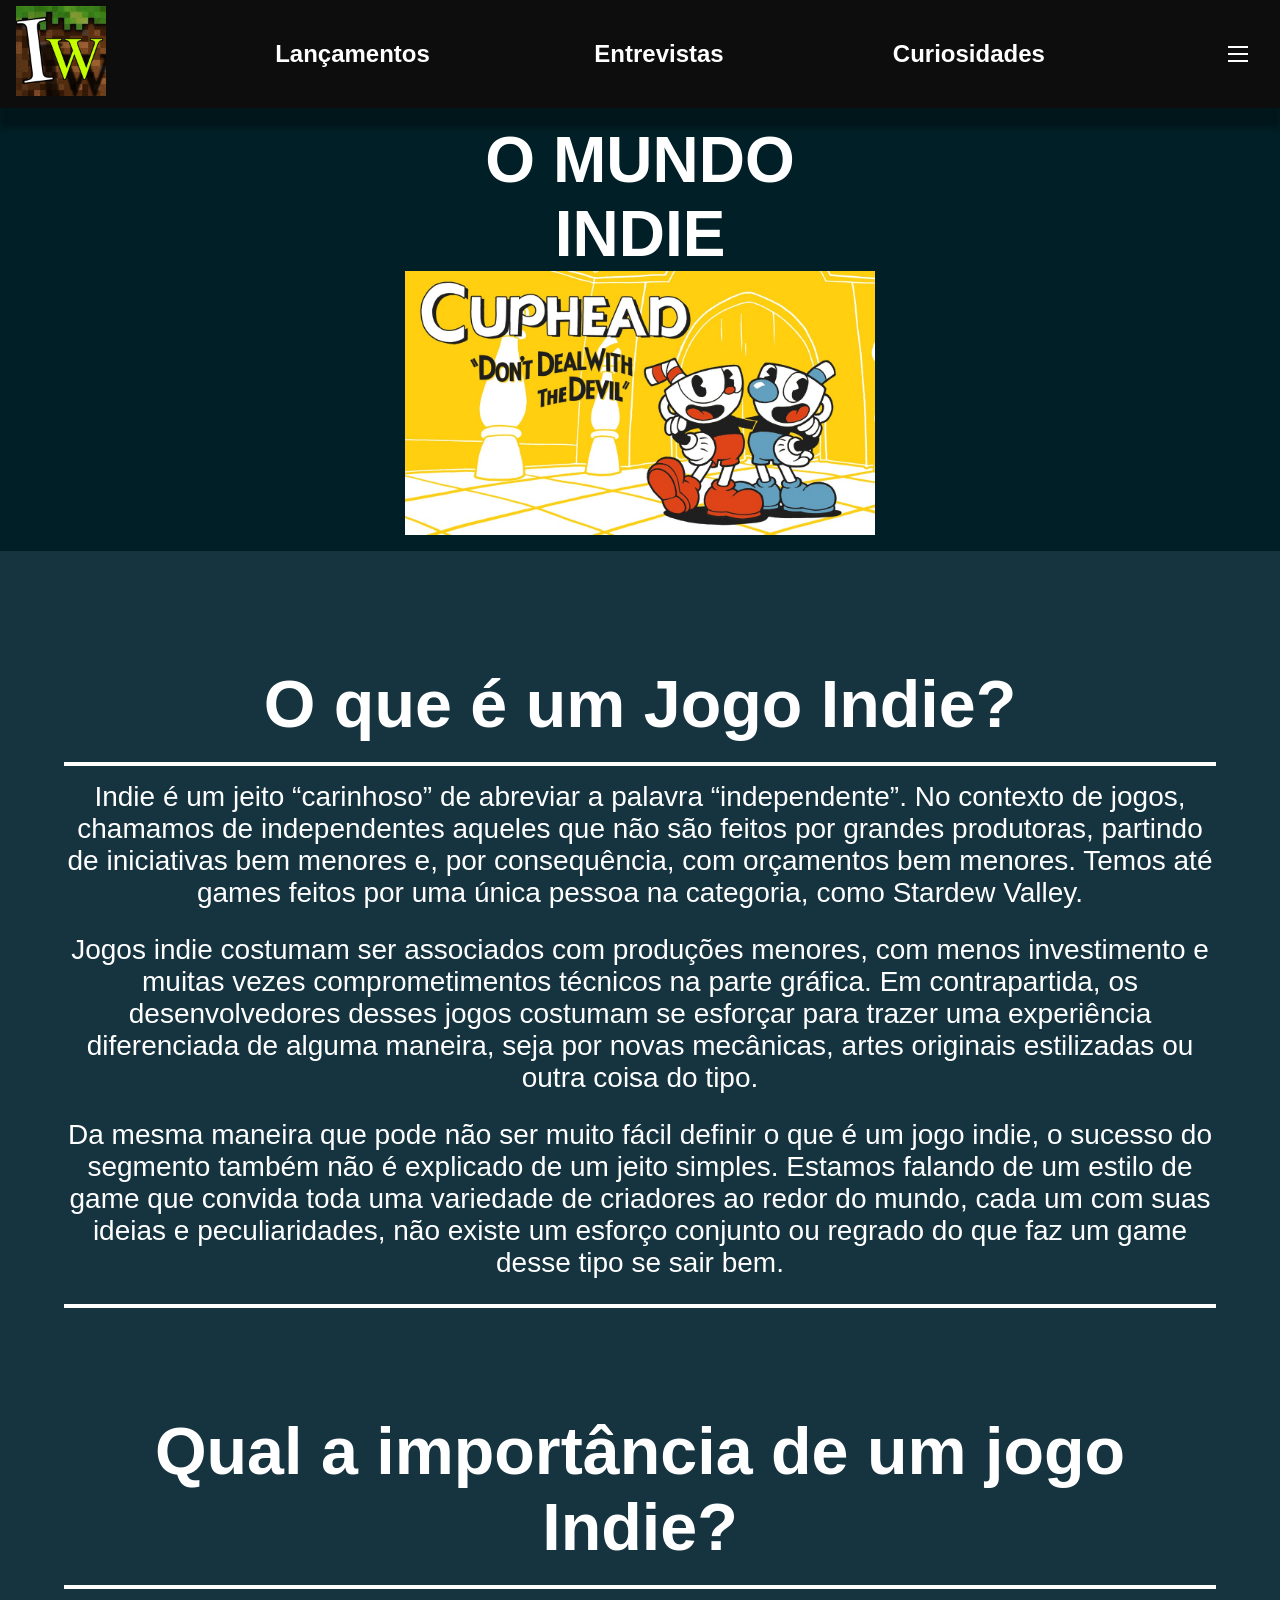
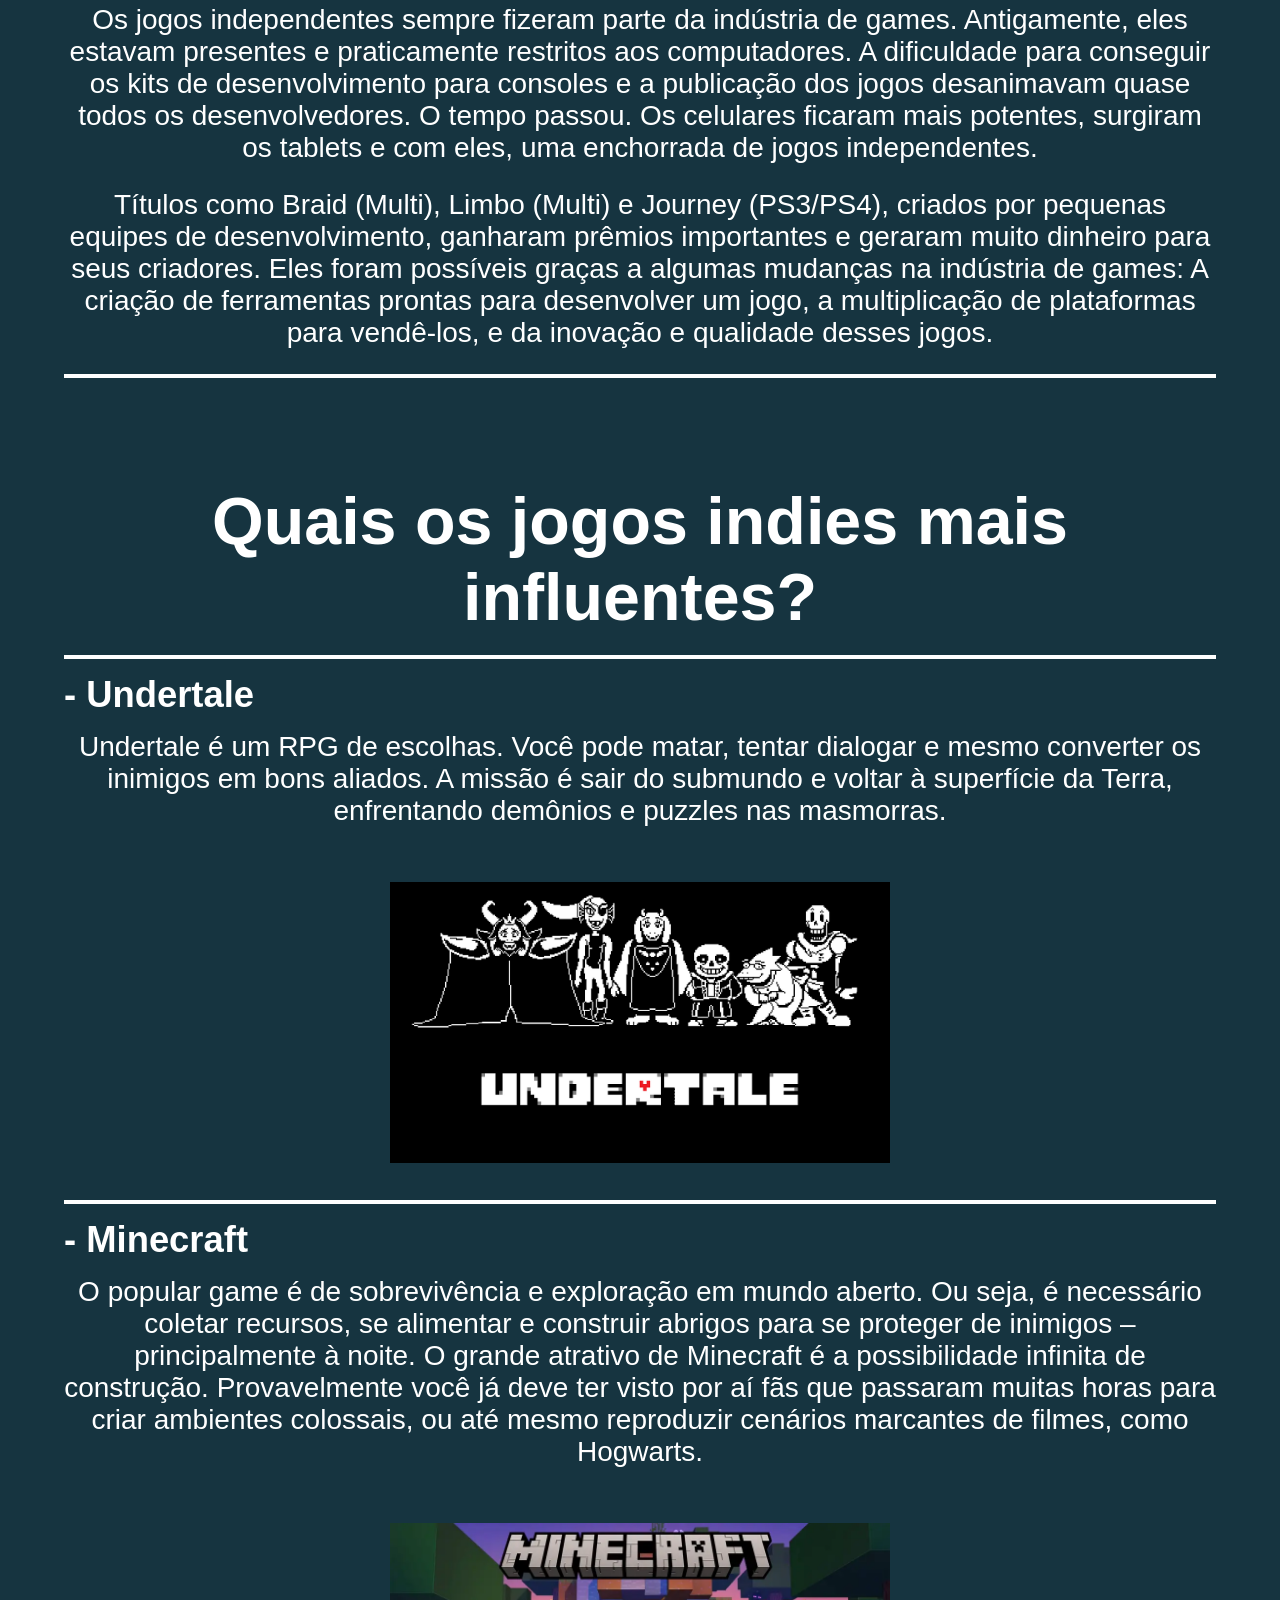
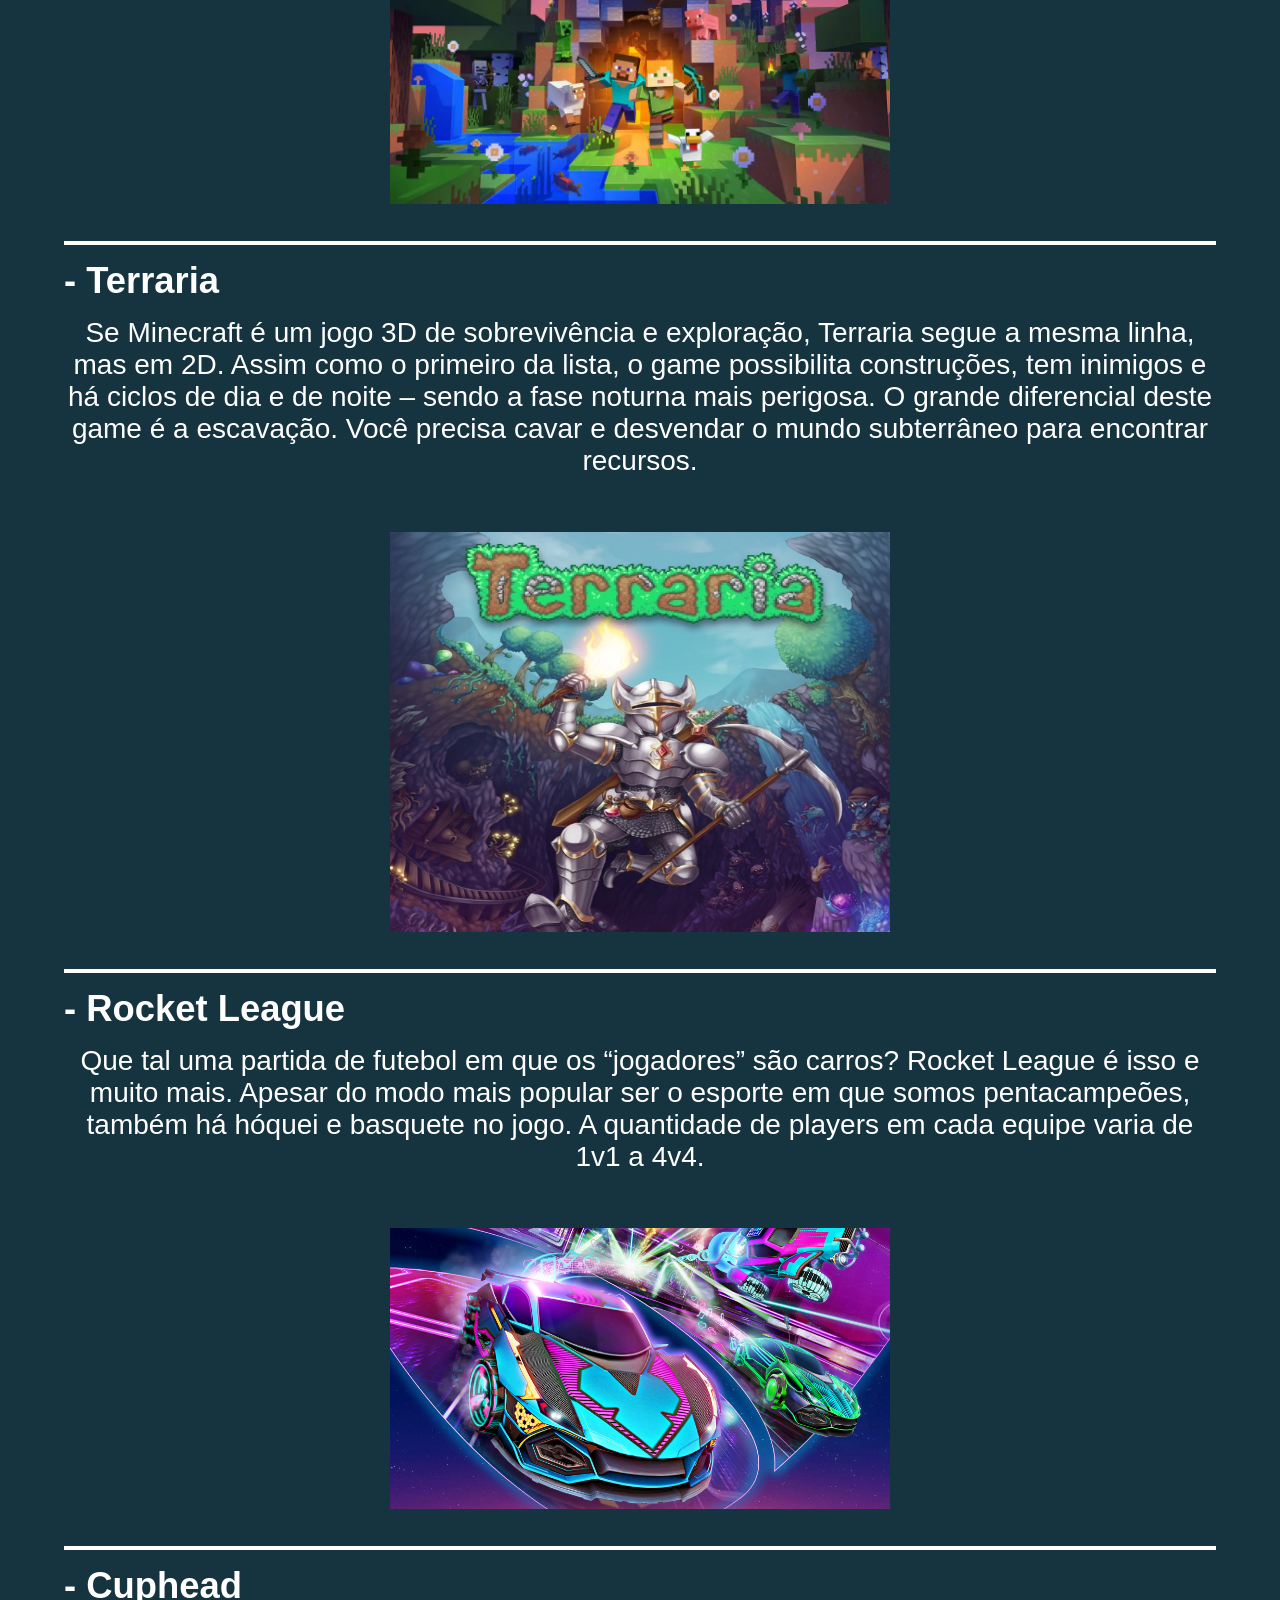
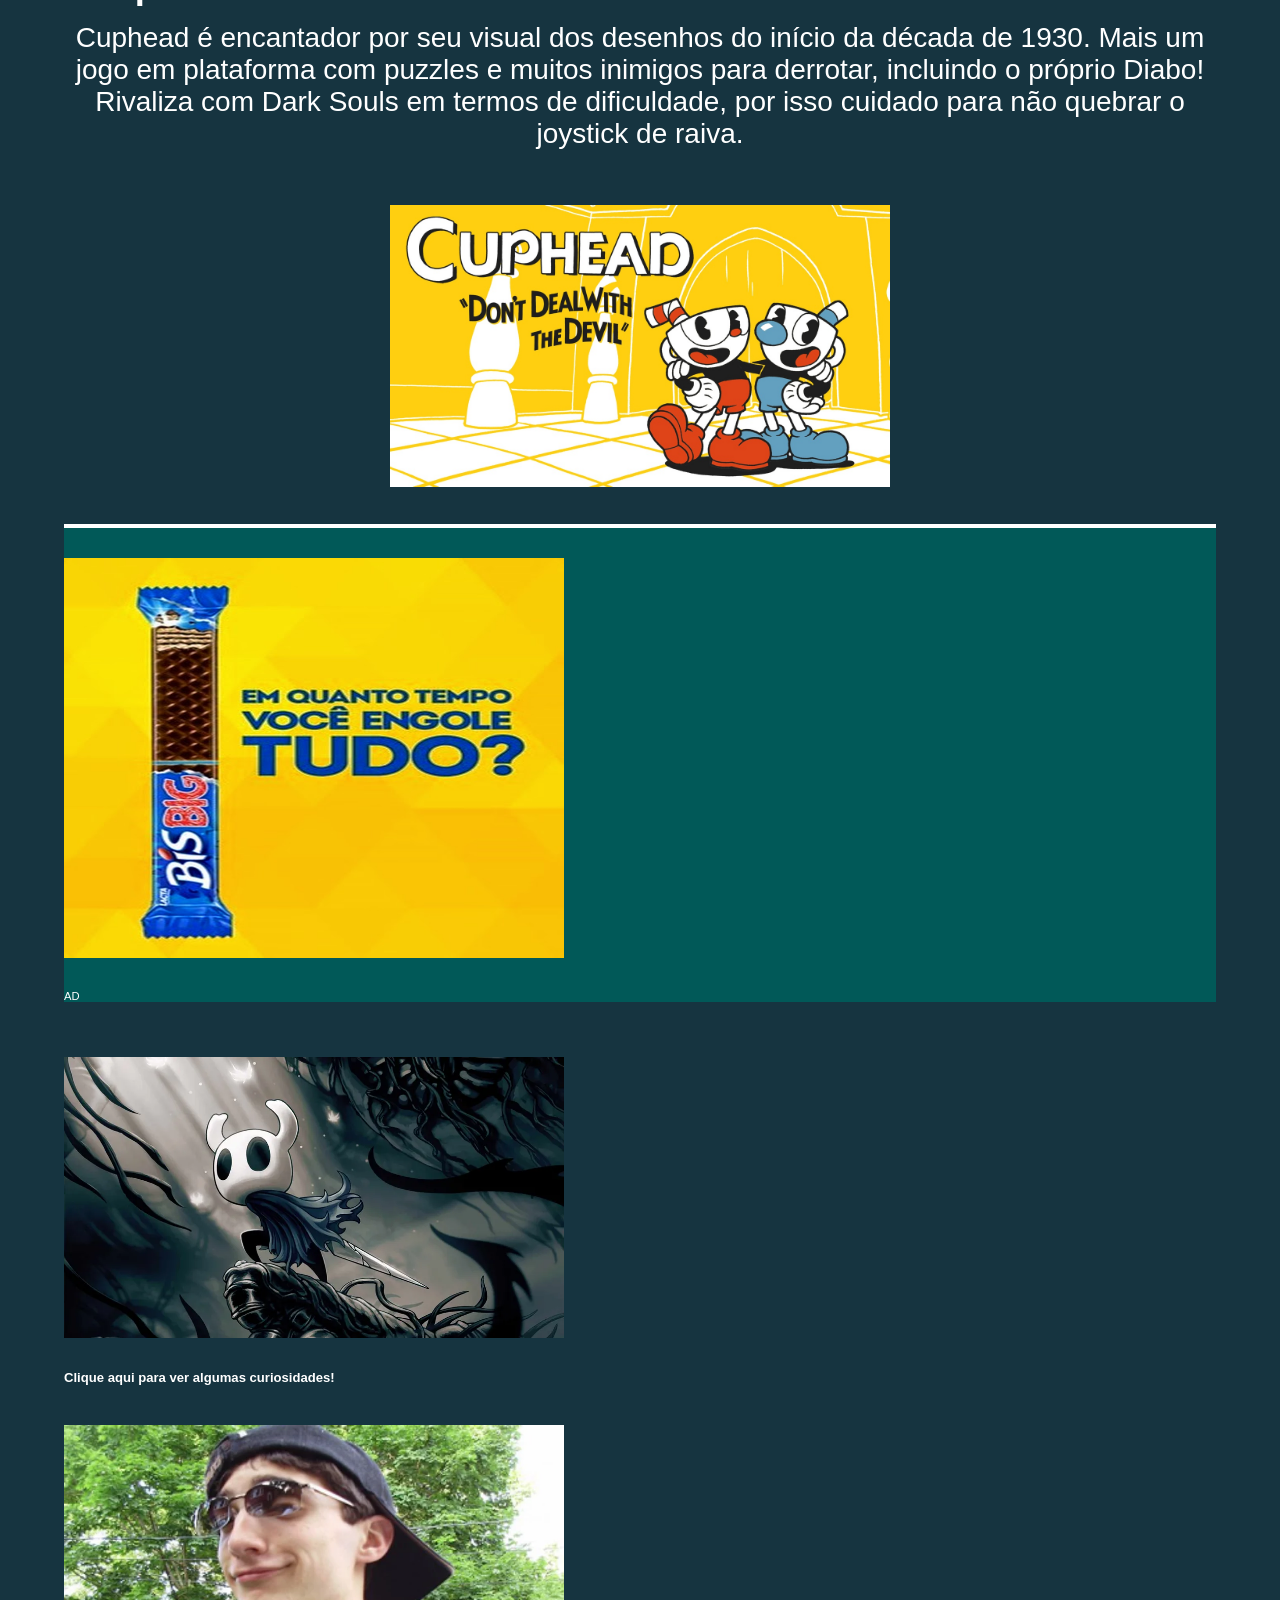
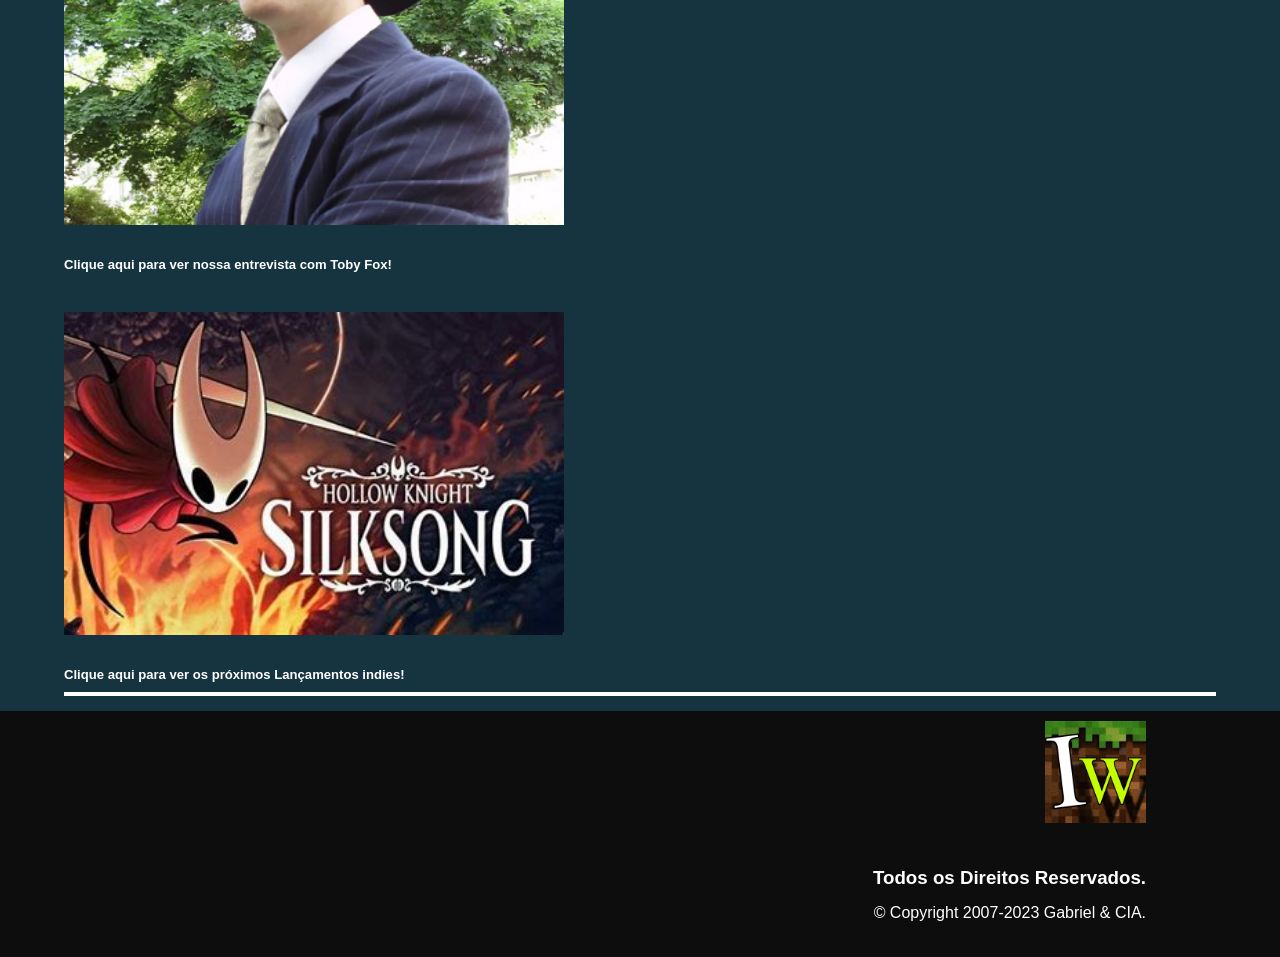
<file: index.html>
<!DOCTYPE html>
<html lang="pt-br">

<head>
    <meta charset="UTF-8">
    <meta http-equiv="X-UA-Compatible" content="IE=edge">
    <meta name="viewport" content="width=device-width, initial-scale=1.0">
    <title>Indie World</title>
    <link rel="shortcut icon" href="img/favicon.ico" type="image/x-icon">
    <link rel="stylesheet" href="style-main.css">
    <link rel="stylesheet" href="carrosel.css">
</head>

<body>
    <header id="header">
        <a id="logo" href="index.html"><img class="logotipo" src="img/logo.jpeg" alt="logo"></a>
        <a id="logo" href="lancamentos.html">Lançamentos</a>
        <a id="logo" href="entrevistas.html">Entrevistas</a>
        <a id="logo" href="curiosidades.html">Curiosidades</a>
        <nav id="nav">
            <button id="btn-mobile">
                <span id="hamburger"></span>
            </button>
            <ul id="menu">
                <li><a href="#introducao">O que é um Jogo Indie?</a>
                </li>
                <li><a href="#section">Qual a importância de um jogo Indie?</a></li>
                <li><a href="#section2">Quais os jogos indies mais influentes?</a></li>

            </ul>
        </nav>
    </header>
    <div class="container">
        <div id="title">
            <h1 id=>O MUNDO INDIE</h1>
        </div>
        <div class="img-puxador">
            <div class="img">
                <img src="img/cuphead-banner.jpeg" alt="Cabeça de Xícara" class="item">
                <img src="img/hollow-knight.webp" alt="Cavaleiro Vazio" class="item">
                <img src="img/minecraft-HERO.webp" alt="Minere&Construa" class="item">
                <img src="img/undertale-banner1.png" alt="Conto do Subsolo" class="item">
            </div>

        </div>
    </div>

    <main>
        <section id="introducao">
            <div id="jogos">
                <h1 class="pergunta">O que é um Jogo Indie?</h1>
                <p>Indie é um jeito “carinhoso” de abreviar a palavra “independente”. No contexto de jogos, chamamos de
                    independentes aqueles que não são feitos por grandes produtoras, partindo de iniciativas bem menores
                    e, por consequência, com orçamentos bem menores. Temos até games feitos por uma única pessoa na
                    categoria, como Stardew Valley.</p>
                <p>
                    Jogos indie costumam ser associados com produções menores, com menos investimento e muitas vezes
                    comprometimentos técnicos na parte gráfica. Em contrapartida, os desenvolvedores desses jogos
                    costumam se esforçar para trazer uma experiência diferenciada de alguma maneira, seja por novas
                    mecânicas, artes originais estilizadas ou outra coisa do tipo.
                </p>
                <p>
                    Da mesma maneira que pode não ser muito fácil definir o que é um jogo indie, o sucesso do segmento
                    também não é explicado de um jeito simples. Estamos falando de um estilo de game que convida toda
                    uma variedade de criadores ao redor do mundo, cada um com suas ideias e peculiaridades, não existe
                    um esforço conjunto ou regrado do que faz um game desse tipo se sair bem.
                </p>
            </div>
        </section>
        <section id="section">
            <div id="jogos">
                <h1 class="pergunta">Qual a importância de um jogo Indie?</h1>
                <p>
                    Os jogos independentes sempre fizeram parte da indústria de games. Antigamente, eles estavam
                    presentes e praticamente restritos aos computadores. A dificuldade para conseguir os kits de
                    desenvolvimento para consoles e a publicação dos jogos desanimavam quase todos os desenvolvedores. O
                    tempo passou. Os celulares ficaram mais potentes, surgiram os tablets e com eles, uma enchorrada de
                    jogos independentes.
                </p>
                <p>
                    Títulos como Braid (Multi), Limbo (Multi) e Journey (PS3/PS4), criados por pequenas equipes de
                    desenvolvimento, ganharam prêmios importantes e geraram muito dinheiro para seus criadores. Eles
                    foram possíveis graças a algumas mudanças na indústria de games: A criação de ferramentas prontas
                    para desenvolver um jogo, a multiplicação de plataformas para vendê-los, e da inovação e qualidade
                    desses jogos.
                </p>

            </div>
        </section>
        <section id="section2">
            <div id="jogos">
                <h1 class="pergunta">Quais os jogos indies mais influentes?</h1>
                <div id="paragrafo">
                    <h2 class="aga2"> - Undertale</h2>
                    <p>Undertale é um RPG de escolhas. Você pode matar, tentar dialogar e mesmo converter os inimigos em
                        bons aliados. A missão é sair do submundo e voltar à superfície da Terra, enfrentando demônios e
                        puzzles nas masmorras.</p>
                    <img class="images" src="img/undertale-banner1.png" alt="undertale">
                </div>
                <div id="paragrafo">
                    <h2 class="aga2"> - Minecraft</h2>
                    <p>O popular game é de sobrevivência e exploração em mundo aberto. Ou seja, é necessário coletar
                        recursos, se alimentar e construir abrigos para se proteger de inimigos – principalmente à
                        noite. O
                        grande atrativo de Minecraft é a possibilidade infinita de construção. Provavelmente você já
                        deve
                        ter visto por aí fãs que passaram muitas horas para criar ambientes colossais, ou até mesmo
                        reproduzir cenários marcantes de filmes, como Hogwarts.</p>
                    <img class="images" src="img/minecraft-HERO.webp" alt="mine">
                </div>
                <div id="paragrafo">
                    <h2 class="aga2"> - Terraria</h2>
                    <p>
                        Se Minecraft é um jogo 3D de sobrevivência e exploração, Terraria segue a mesma linha, mas em
                        2D.
                        Assim como o primeiro da lista, o game possibilita construções, tem inimigos e há ciclos de dia
                        e de
                        noite – sendo a fase noturna mais perigosa. O grande diferencial deste game é a escavação. Você
                        precisa cavar e desvendar o mundo subterrâneo para encontrar recursos.
                    </p>
                    <img class="images" src="img/terraria.jpg" alt="Terraria">
                </div>
                <div id="paragrafo">
                    <h2 class="aga2"> - Rocket League</h2>
                    <p>
                        Que tal uma partida de futebol em que os “jogadores” são carros? Rocket League é isso e muito
                        mais.
                        Apesar do modo mais popular ser o esporte em que somos pentacampeões, também há hóquei e
                        basquete no
                        jogo. A quantidade de players em cada equipe varia de 1v1 a 4v4.
                    </p>
                    <img class="images" src="img/rlimage.jpg" alt="Liga dos Foguetes">
                </div>
                <div id="paragrafo">
                    <h2 class="aga2"> - Cuphead</h2>
                    <p>
                        Cuphead é encantador por seu visual dos desenhos do início da década de 1930. Mais um jogo em
                        plataforma com puzzles e muitos inimigos para derrotar, incluindo o próprio Diabo! Rivaliza com
                        Dark
                        Souls em termos de dificuldade, por isso cuidado para não quebrar o joystick de raiva.
                    </p>
                    <img class="images" src="img/cuphead-banner.jpeg" alt="cuphead">
                </div>
            </div>
            </div>
            <div id="anuncio">
                <a href="https://www.lacta.com.br/lacta/bis">
                    <img class="images" src="img/bisad.png" alt="Anuncio">
                    <p class="ads">AD</p>
                </a>
            </div>
            <div id="jogos2">
                <a href="curiosidades.html"> <img class="images" src="img/hollow-knight.webp" alt="cu">

                </a>
                <h3 class="ads">Clique aqui para ver algumas curiosidades!</h3>
                <a href="entrevistas.html"> <img class="images" src="img/tobyfox.webp" alt="toby">

                </a>
                <h3 class="ads">Clique aqui para ver nossa entrevista com Toby Fox!

                </h3>
                <a href="lancamentos.html">

                    <img class="images" src="img/hksilksong.jpg" alt="silsong">
                </a>
                <h3 class="ads">Clique aqui para ver os próximos Lançamentos indies!</h3>
        </section>
    </main>
    <footer>


        <div id="final">

            <strong>
                <a href="index.html"><img class="logotipo2" src="img/logo.jpeg" alt="footer logo"></a>
            </strong>

            <h3>
                Todos os Direitos Reservados.
            </h3>
            <p>
                © Copyright 2007-2023 Gabriel & CIA.
            </p>
        </div>
    </footer>
    <script src="menu.js"></script>

</body>

</html>
</file>
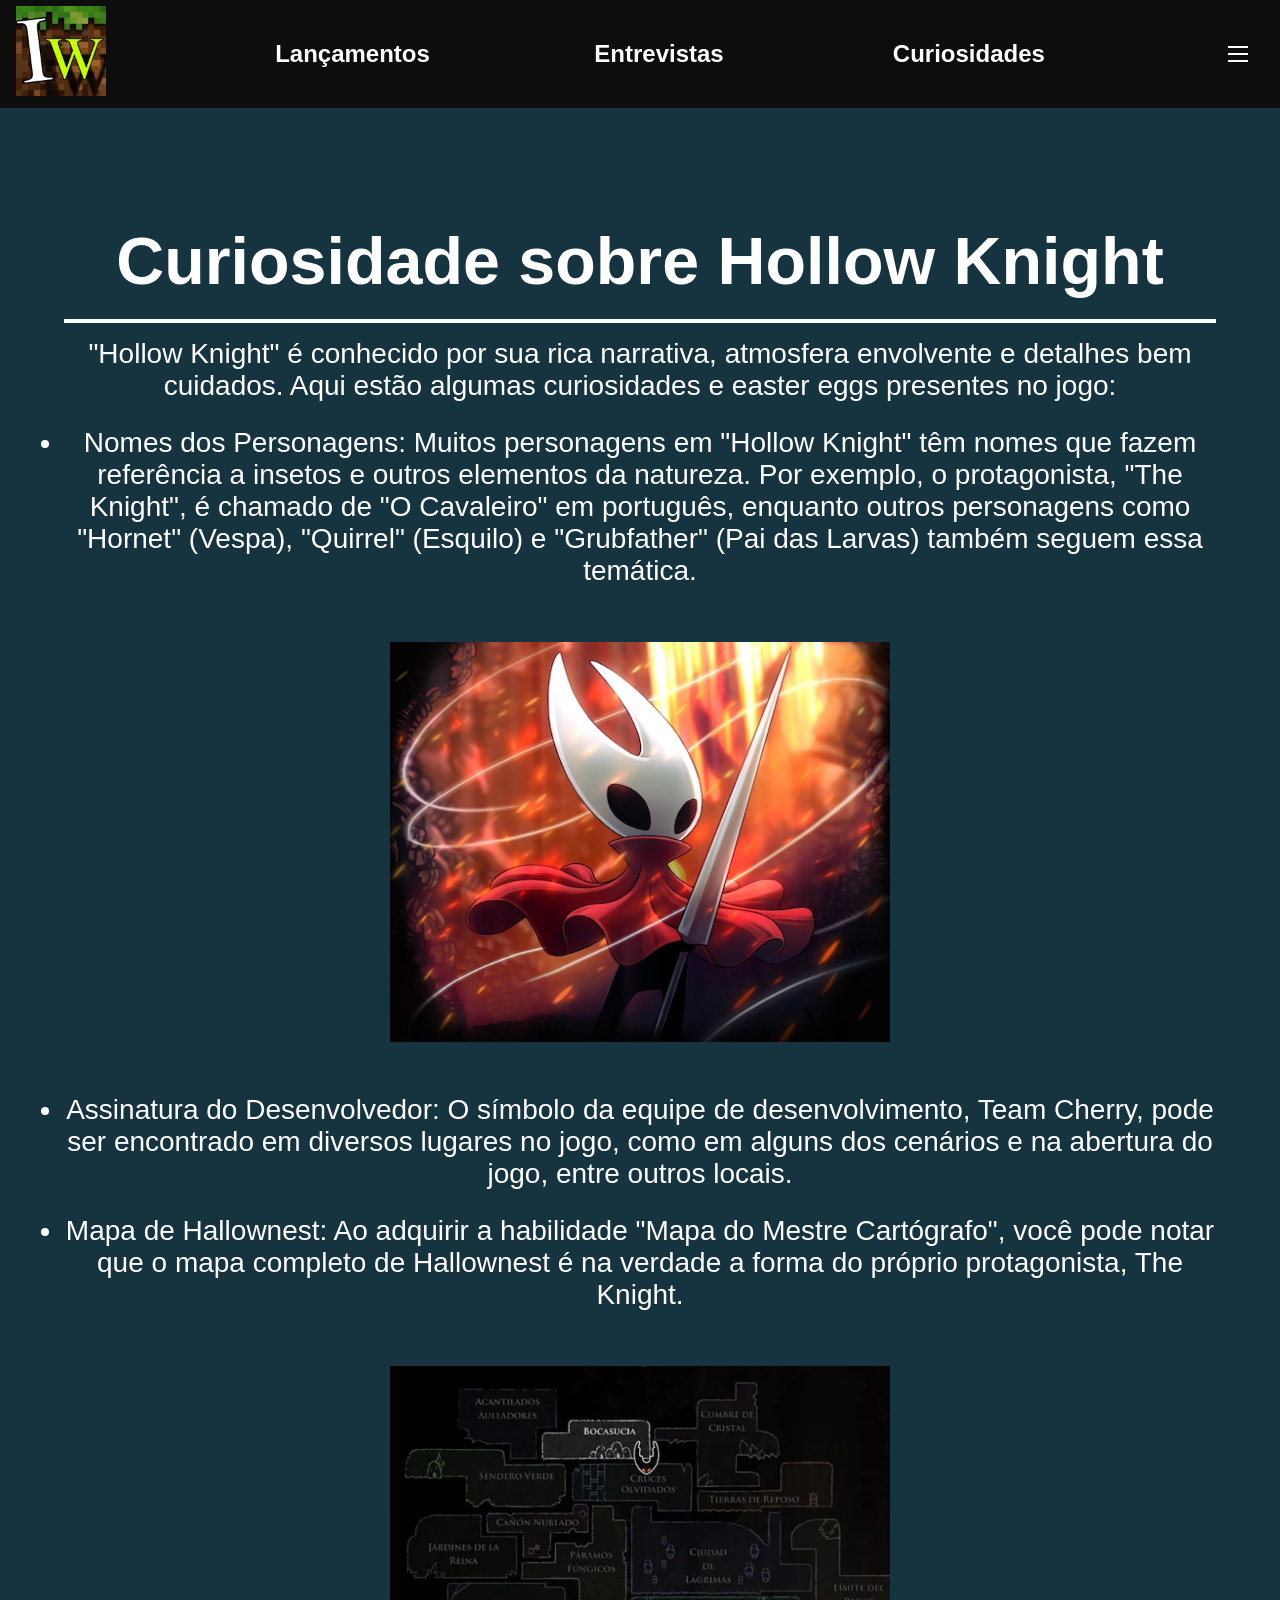
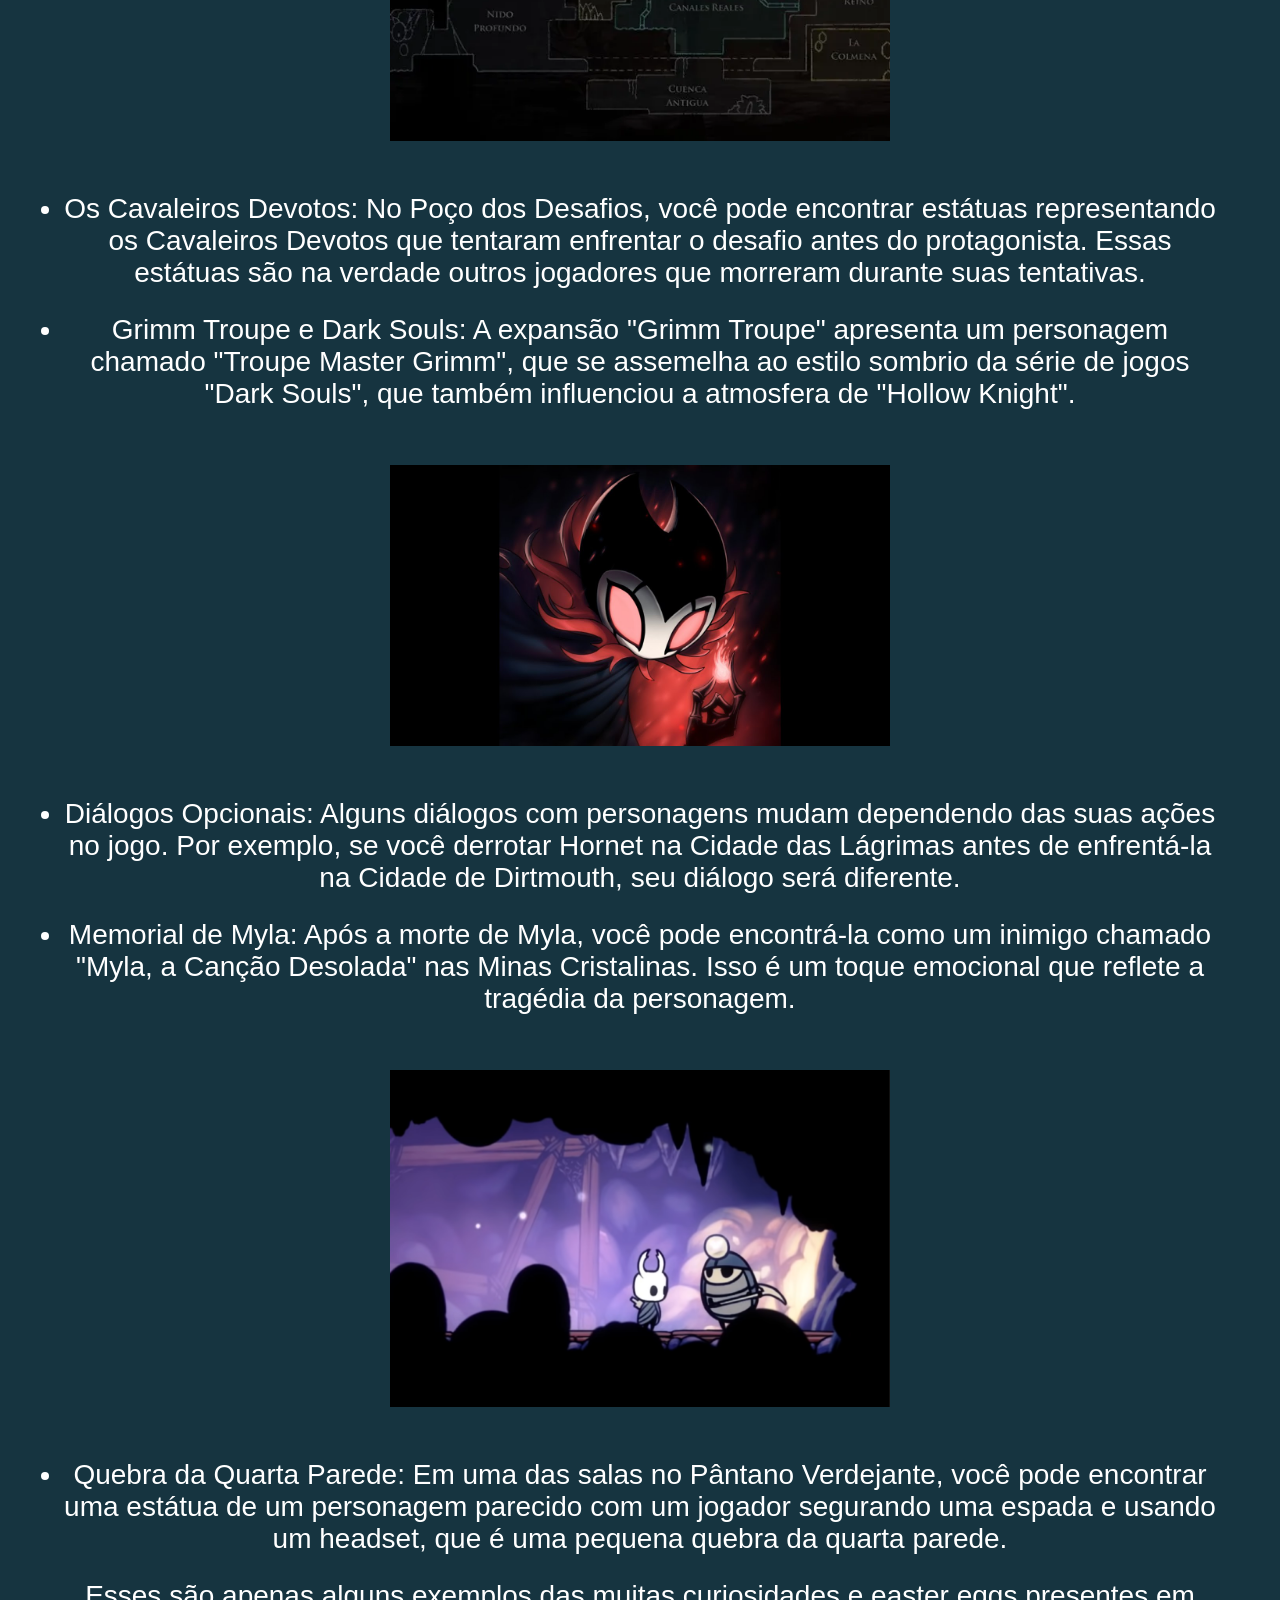
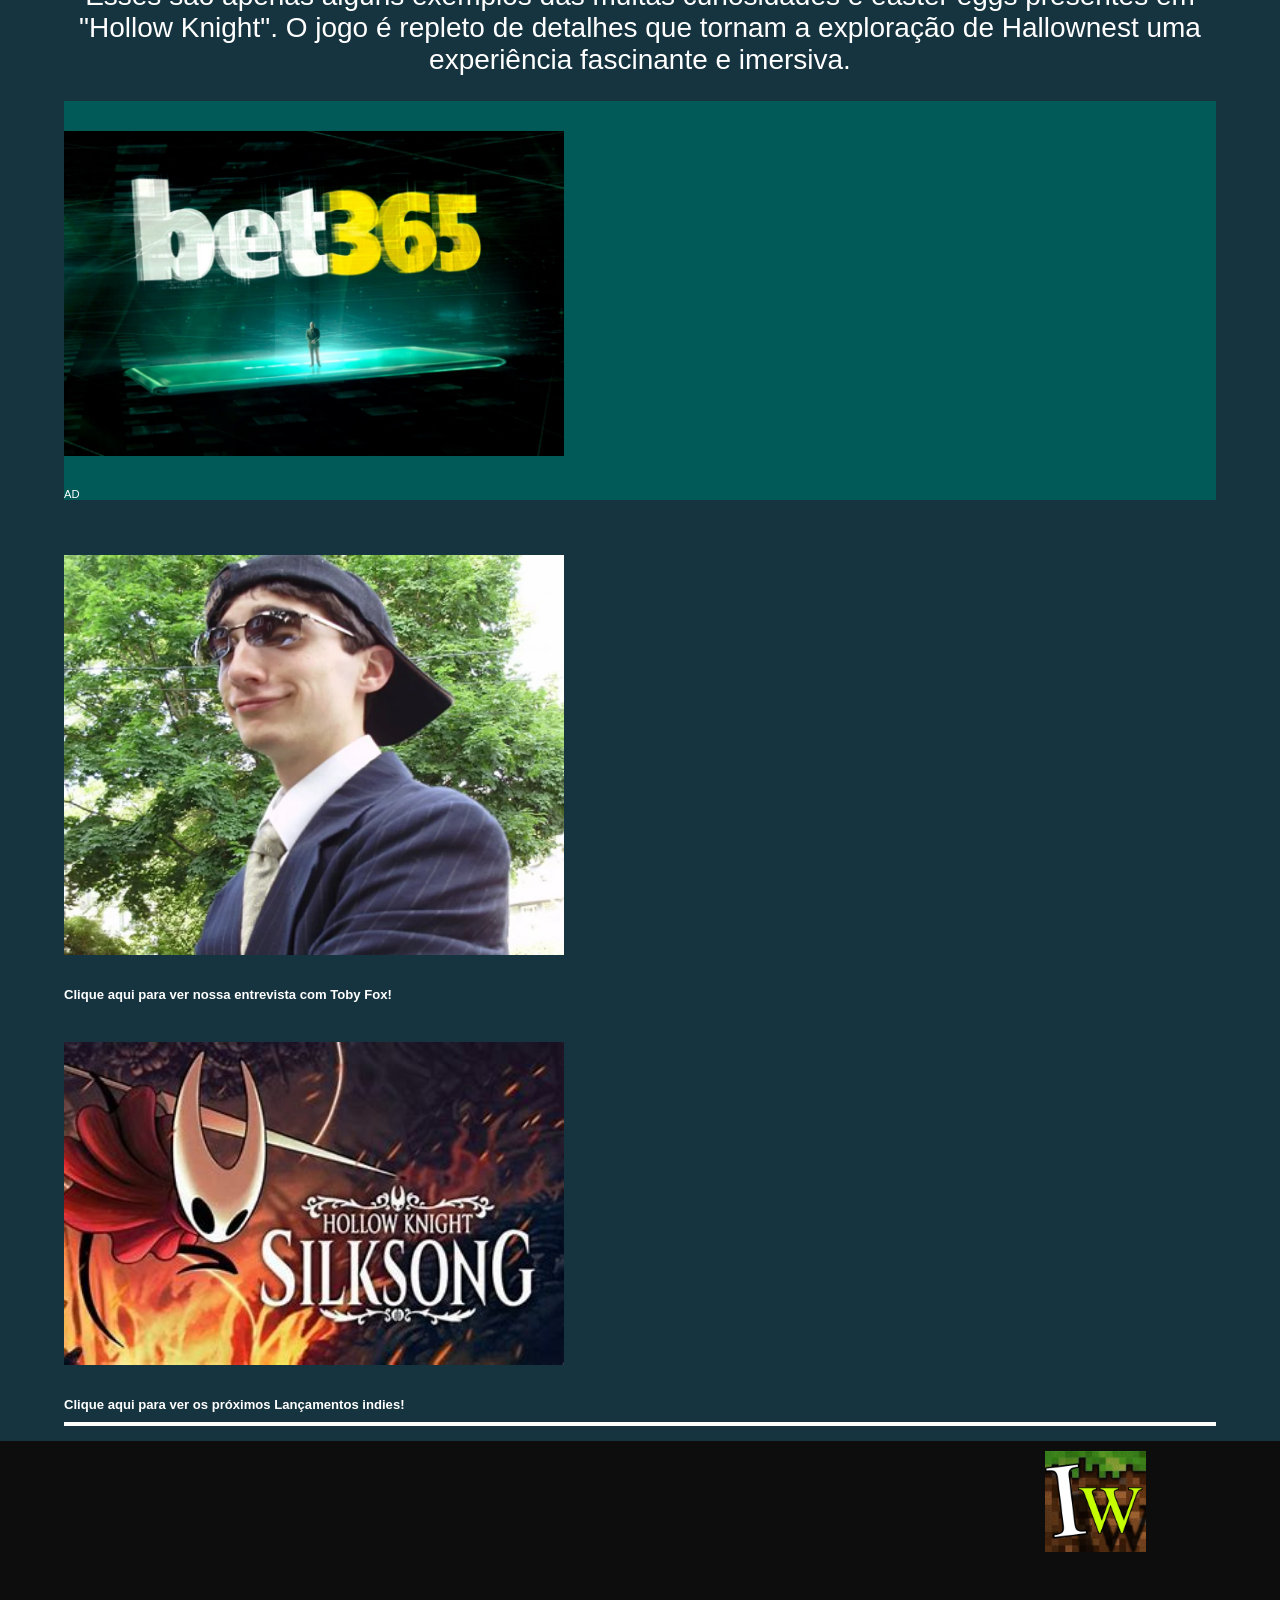
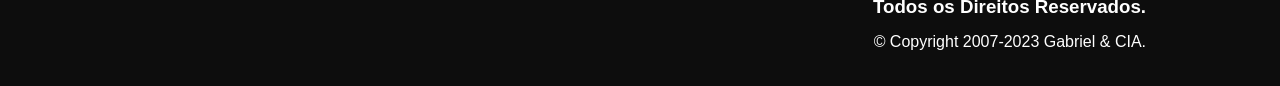
<file: curiosidades.html>
<!DOCTYPE html>
<html lang="pt-br">

<head>
    <meta charset="UTF-8">
    <meta http-equiv="X-UA-Compatible" content="IE=edge">
    <meta name="viewport" content="width=device-width, initial-scale=1.0">
    <title>Indie World</title>
    <link rel="shortcut icon" href="img/favicon.ico" type="image/x-icon">
    <link rel="stylesheet" href="style-main.css">
    <link rel="stylesheet" href="carrosel.css">
</head>

<body>
    <header id="header">
        <a id="logo" href="index.html"><img class="logotipo" src="img/logo.jpeg" alt="logo"></a>
        <a id="logo" href="lancamentos.html">Lançamentos</a>
        <a id="logo" href="entrevistas.html">Entrevistas</a>
        <a id="logo" href="curiosidades.html">Curiosidades</a>
        <nav id="nav">
            <button id="btn-mobile">
                <span id="hamburger"></span>
            </button>
            <ul id="menu">
                <li><a href="#introducao">Curiosidade sobre Hollow Knight</a>
                </li>
                <li><a href="#section">Qual a importância de um jogo Indie?</a></li>

            </ul>
        </nav>
    </header>
    <main>
        <section id="introducao">
            <div id="jogos">
                <h1 class="pergunta">
                    Curiosidade sobre Hollow Knight
                </h1>
                <p>
                    "Hollow Knight" é conhecido por sua rica narrativa, atmosfera envolvente e detalhes bem cuidados.
                    Aqui estão algumas curiosidades e easter eggs presentes no jogo:
                </p>
                <ul>
                    <li>Nomes dos Personagens: Muitos personagens em "Hollow Knight" têm nomes que fazem referência a
                        insetos e outros elementos da natureza. Por exemplo, o protagonista, "The Knight", é chamado de
                        "O Cavaleiro" em português, enquanto outros personagens como "Hornet" (Vespa), "Quirrel"
                        (Esquilo) e "Grubfather" (Pai das Larvas) também seguem essa temática.</li>
                    <img class="images" src="img/hornet.jpg" alt="hornet">
                    <li>Assinatura do Desenvolvedor: O símbolo da equipe de desenvolvimento, Team Cherry, pode ser
                        encontrado em diversos lugares no jogo, como em alguns dos cenários e na abertura do jogo, entre
                        outros locais.</li>
                    <li>Mapa de Hallownest: Ao adquirir a habilidade "Mapa do Mestre Cartógrafo", você pode notar que o
                        mapa completo de Hallownest é na verdade a forma do próprio protagonista, The Knight.</li>
                    <img class="images" src="img/mapa-hollow-knight.webp" alt="mapa">
                    <li>Os Cavaleiros Devotos: No Poço dos Desafios, você pode encontrar estátuas representando os
                        Cavaleiros Devotos que tentaram enfrentar o desafio antes do protagonista. Essas estátuas são na
                        verdade outros jogadores que morreram durante suas tentativas.</li>
                    <li>Grimm Troupe e Dark Souls: A expansão "Grimm Troupe" apresenta um personagem chamado "Troupe
                        Master Grimm", que se assemelha ao estilo sombrio da série de jogos "Dark Souls", que também
                        influenciou a atmosfera de "Hollow Knight".</li>
                    <img class="images" src="img/grimm.jpg" alt="Trupe Grimm">
                    <li>Diálogos Opcionais: Alguns diálogos com personagens mudam dependendo das suas ações no jogo. Por
                        exemplo, se você derrotar Hornet na Cidade das Lágrimas antes de enfrentá-la na Cidade de
                        Dirtmouth, seu diálogo será diferente.</li>
                    <li>Memorial de Myla: Após a morte de Myla, você pode encontrá-la como um inimigo chamado "Myla, a
                        Canção Desolada" nas Minas Cristalinas. Isso é um toque emocional que reflete a tragédia da
                        personagem.</li>
                    <img class="images" src="img/myla.png" alt="Myla">
                    <li>Quebra da Quarta Parede: Em uma das salas no Pântano Verdejante, você pode encontrar uma estátua
                        de um personagem parecido com um jogador segurando uma espada e usando um headset, que é uma
                        pequena quebra da quarta parede.</li>
                </ul>
                <p>
                    Esses são apenas alguns exemplos das muitas curiosidades e easter eggs presentes em "Hollow Knight".
                    O jogo é repleto de detalhes que tornam a exploração de Hallownest uma experiência fascinante e
                    imersiva.
                </p>
            </div>
            <div id="anuncio">
                <img class="images" src="img/bet.jpg" alt="Anuncio">
                <p class="ads">AD</p>
            </div>
            <div id="jogos2">
                <a href="entrevistas.html"> <img class="images" src="img/tobyfox.webp" alt="toby">

                </a>
                <h3 class="ads">Clique aqui para ver nossa entrevista com Toby Fox!</h3>
                <a href="lancamentos.html">

                    <img class="images" src="img/hksilksong.jpg" alt="silsong">
                </a>
                <h3 class="ads">Clique aqui para ver os próximos Lançamentos indies!</h3>
            </div>
        </section>
    </main>
    <footer>

        <div id="final">
            <strong>
                <a href="index.html"><img class="logotipo2" src="img/logo.jpeg" alt="footer logo"></a>
            </strong>

            <h3>
                Todos os Direitos Reservados.
            </h3>
            <p>
                © Copyright 2007-2023 Gabriel & CIA.
            </p>
        </div>
    </footer>
    <script src="menu.js"></script>

</body>

</html>
</file>
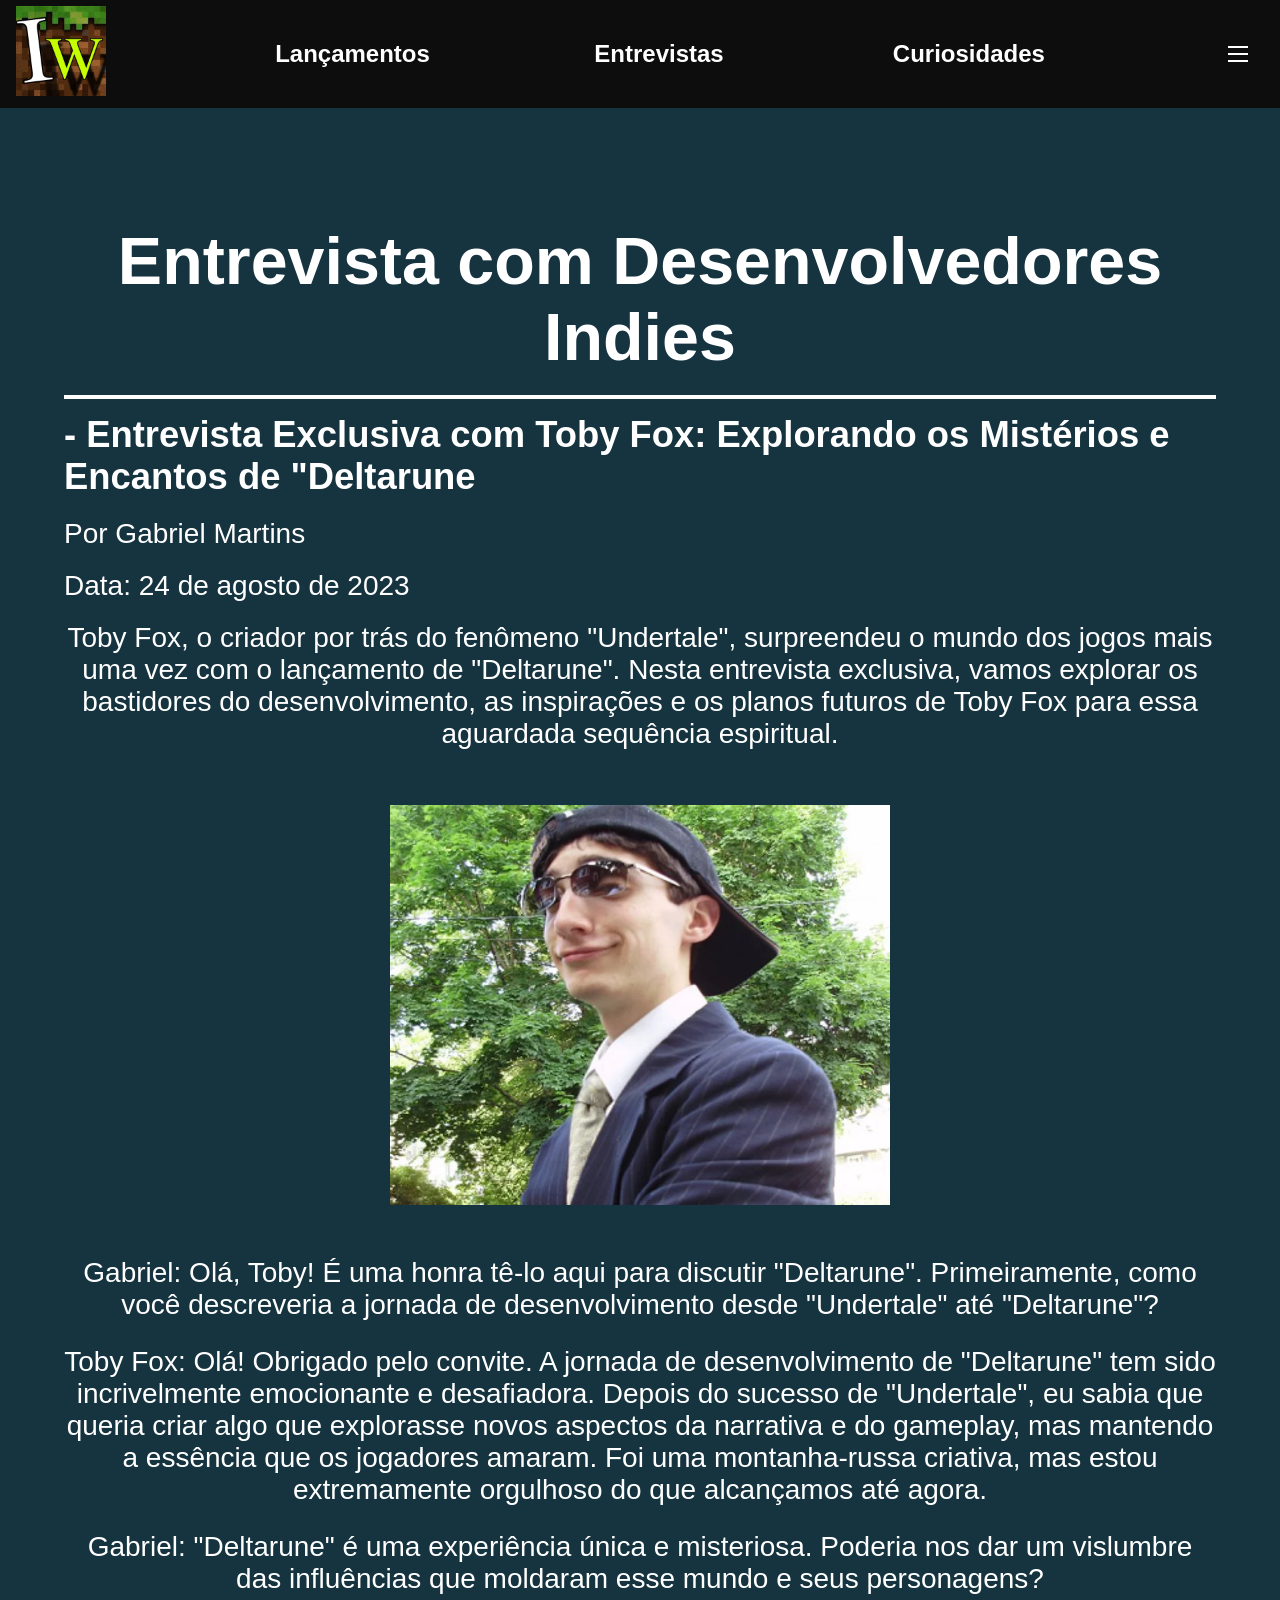
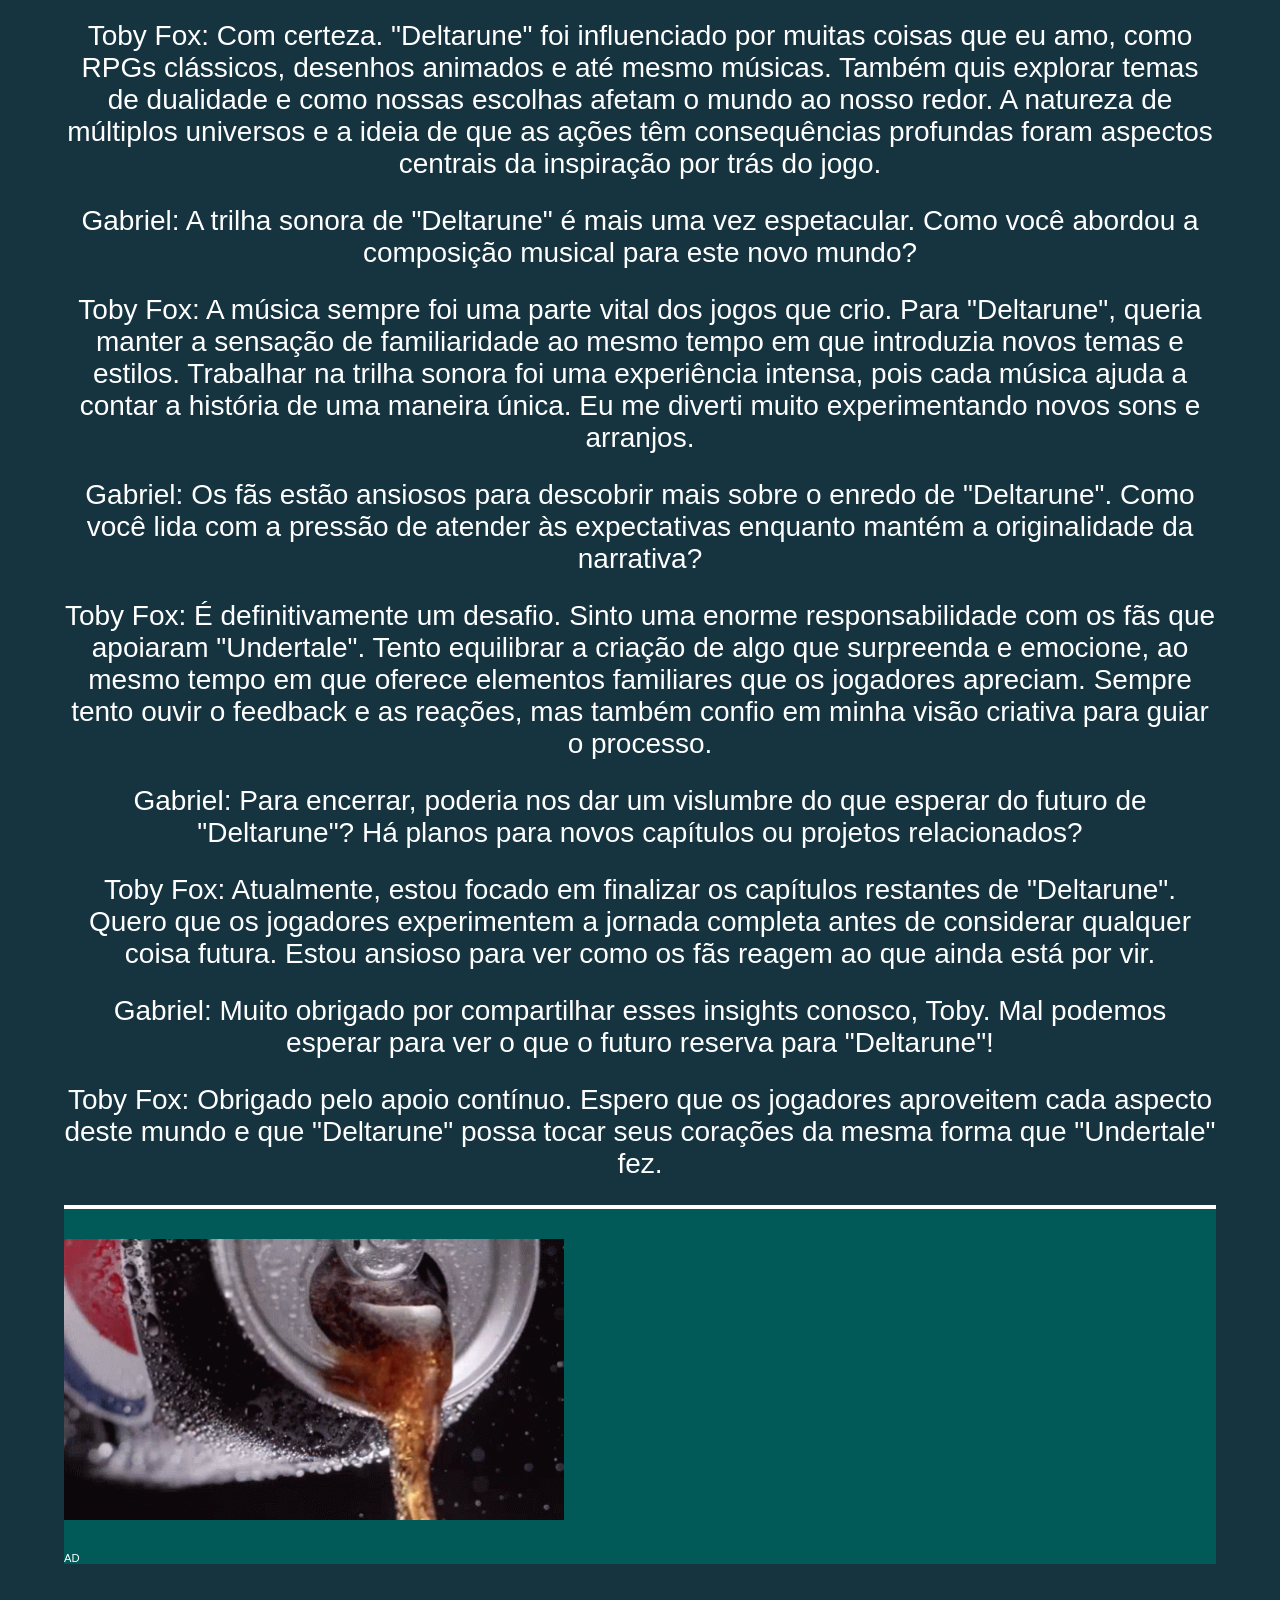
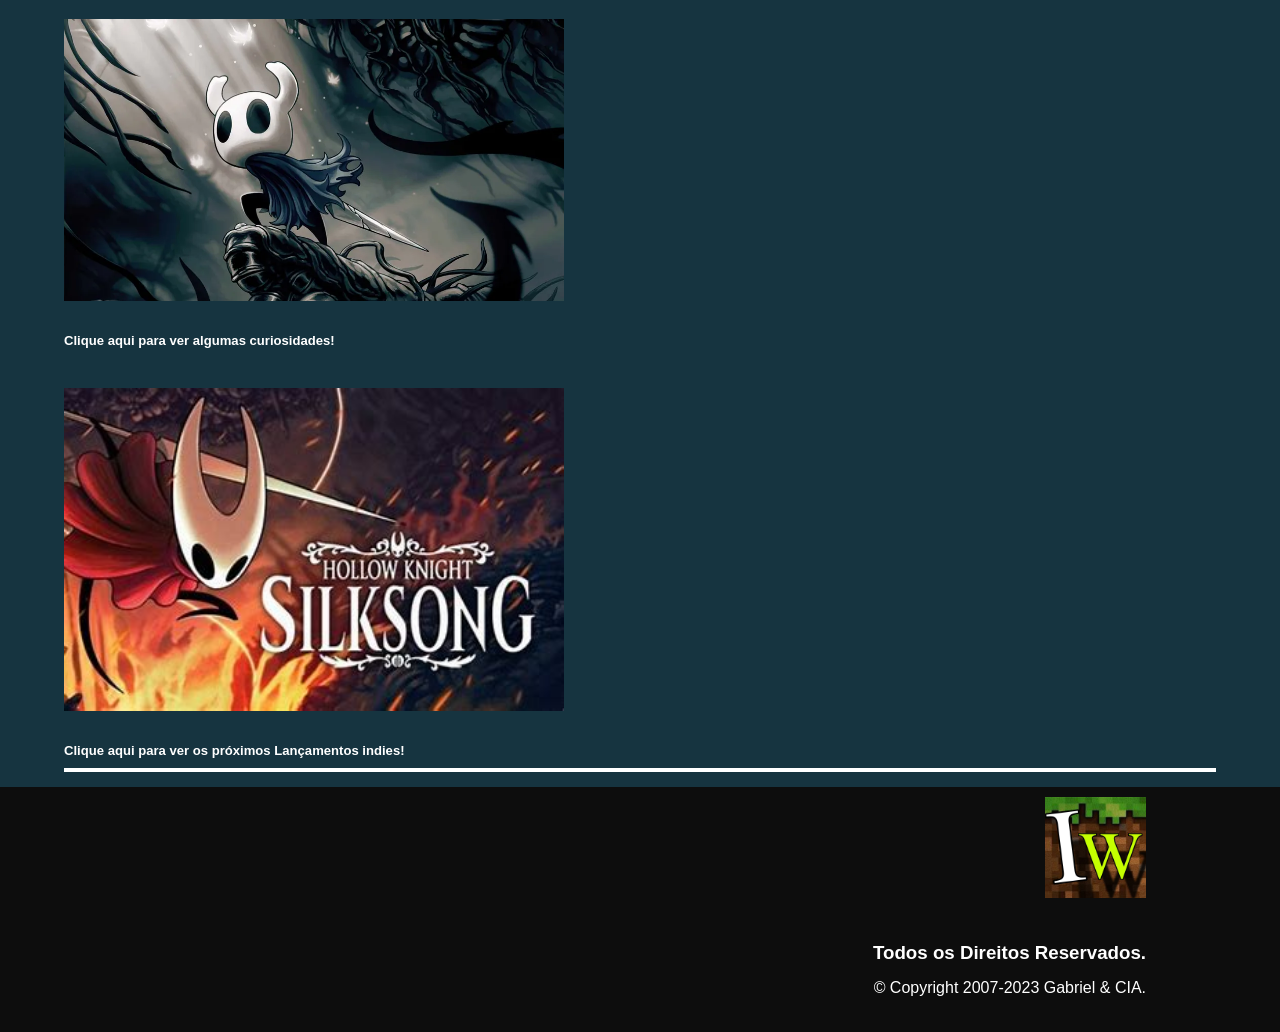
<file: entrevistas.html>
<!DOCTYPE html>
<html lang="pt-br">

<head>
    <meta charset="UTF-8">
    <meta http-equiv="X-UA-Compatible" content="IE=edge">
    <meta name="viewport" content="width=device-width, initial-scale=1.0">
    <title>Indie World</title>
    <link rel="shortcut icon" href="img/favicon.ico" type="image/x-icon">
    <link rel="stylesheet" href="style-main.css">
    <link rel="stylesheet" href="carrosel.css">
</head>

<body>
    <header id="header">
        <a id="logo" href="index.html"><img class="logotipo" src="img/logo.jpeg" alt="logo"></a>
        <a id="logo" href="lancamentos.html">Lançamentos</a>
        <a id="logo" href="entrevistas.html">Entrevistas</a>
        <a id="logo" href="curiosidades.html">Curiosidades</a>
        <nav id="nav">
            <button id="btn-mobile">
                <span id="hamburger"></span>
            </button>
            <ul id="menu">
                <li><a href="#introducao"> Entrevista com Desenvolvedores Indies</a>
                </li>

            </ul>
        </nav>
    </header>
    <main>
        <section id="introducao">
            <div id="jogos">
                <h1 class="pergunta">
                    Entrevista com Desenvolvedores Indies
                </h1>
                <div id="paragrafo">
                    <h2 class="aga2"> - Entrevista Exclusiva com Toby Fox: Explorando os Mistérios e Encantos de
                        "Deltarune</h2>
                    <p class="name">
                        Por Gabriel Martins
                    </p>
                    <p class="name">
                        Data: 24 de agosto de 2023
                    </p>
                    <p>
                        Toby Fox, o criador por trás do fenômeno "Undertale", surpreendeu o mundo dos jogos mais uma vez
                        com o lançamento de "Deltarune". Nesta entrevista exclusiva, vamos explorar os bastidores do
                        desenvolvimento, as inspirações e os planos futuros de Toby Fox para essa aguardada sequência
                        espiritual.
                    </p>
                    <img class="images" src="img/tobyfox.webp" alt="Criador de Undertale">

                    <p>
                        Gabriel: Olá, Toby! É uma honra tê-lo aqui para discutir "Deltarune". Primeiramente, como você
                        descreveria a jornada de desenvolvimento desde "Undertale" até "Deltarune"?
                    </p>
                    <p>
                        Toby Fox: Olá! Obrigado pelo convite. A jornada de desenvolvimento de "Deltarune" tem sido
                        incrivelmente emocionante e desafiadora. Depois do sucesso de "Undertale", eu sabia que queria
                        criar algo que explorasse novos aspectos da narrativa e do gameplay, mas mantendo a essência que
                        os jogadores amaram. Foi uma montanha-russa criativa, mas estou extremamente orgulhoso do que
                        alcançamos até agora.
                    </p>
                    <p>
                        Gabriel: "Deltarune" é uma experiência única e misteriosa. Poderia nos dar um vislumbre das
                        influências que moldaram esse mundo e seus personagens?

                    <p>Toby Fox: Com certeza. "Deltarune" foi influenciado por muitas coisas que eu amo, como RPGs
                        clássicos, desenhos animados e até mesmo músicas. Também quis explorar temas de dualidade e como
                        nossas escolhas afetam o mundo ao nosso redor. A natureza de múltiplos universos e a ideia de
                        que as ações têm consequências profundas foram aspectos centrais da inspiração por trás do jogo.
                    </p>
                    <p>Gabriel: A trilha sonora de "Deltarune" é mais uma vez espetacular. Como você abordou a
                        composição musical para este novo mundo?
                    </p>
                    <p>Toby Fox: A música sempre foi uma parte vital dos jogos que crio. Para "Deltarune", queria
                        manter a sensação de familiaridade ao mesmo tempo em que introduzia novos temas e estilos.
                        Trabalhar na trilha sonora foi uma experiência intensa, pois cada música ajuda a contar a
                        história de uma maneira única. Eu me diverti muito experimentando novos sons e arranjos.
                    </p>
                    <p>Gabriel: Os fãs estão ansiosos para descobrir mais sobre o enredo de "Deltarune". Como você
                        lida com a pressão de atender às expectativas enquanto mantém a originalidade da narrativa?
                    </p>
                    <p>Toby Fox: É definitivamente um desafio. Sinto uma enorme responsabilidade com os fãs que
                        apoiaram "Undertale". Tento equilibrar a criação de algo que surpreenda e emocione, ao mesmo
                        tempo em que oferece elementos familiares que os jogadores apreciam. Sempre tento ouvir o
                        feedback e as reações, mas também confio em minha visão criativa para guiar o processo.
                    </p>
                    <p>Gabriel: Para encerrar, poderia nos dar um vislumbre do que esperar do futuro de "Deltarune"?
                        Há planos para novos capítulos ou projetos relacionados?
                    </p>
                    <p>Toby Fox: Atualmente, estou focado em finalizar os capítulos restantes de "Deltarune". Quero que
                        os jogadores experimentem a jornada completa antes de considerar qualquer coisa futura. Estou
                        ansioso para ver como os fãs reagem ao que ainda está por vir.
                    </p>
                    <p>Gabriel: Muito obrigado por compartilhar esses insights conosco, Toby. Mal podemos esperar para
                        ver o que o futuro reserva para "Deltarune"!
                    </p>
                    <p>Toby Fox: Obrigado pelo apoio contínuo. Espero que os jogadores aproveitem cada aspecto deste
                        mundo e que "Deltarune" possa tocar seus corações da mesma forma que "Undertale" fez.
                    </p>
                    </p>
                </div>
            </div>
            <div id="anuncio">
                <a href="https://promo.pepsi.com.br/">
                    <img class="images" src="img/pepsiad.gif" alt="Anuncio">
                    <p class="ads">AD</p>
                </a>
            </div>
            <div id="jogos2">
                <a href="curiosidades.html"> <img class="images" src="img/hollow-knight.webp" alt="cu">

                </a>
                <h3 class="ads">Clique aqui para ver algumas curiosidades!</h3>
                <a href="lancamentos.html">

                    <img class="images" src="img/hksilksong.jpg" alt="silsong">
                </a>
                <h3 class="ads">Clique aqui para ver os próximos Lançamentos indies!</h3>
            </div>
        </section>

    </main>
    <footer>
        <div id="final">
            <strong>
                <a href="index.html"><img class="logotipo2" src="img/logo.jpeg" alt="footer logo"></a>
            </strong>

            <h3>
                Todos os Direitos Reservados.
            </h3>
            <p>
                © Copyright 2007-2023 Gabriel & CIA.
            </p>
        </div>
    </footer>
    <script src="menu.js"></script>

</body>

</html>
</file>
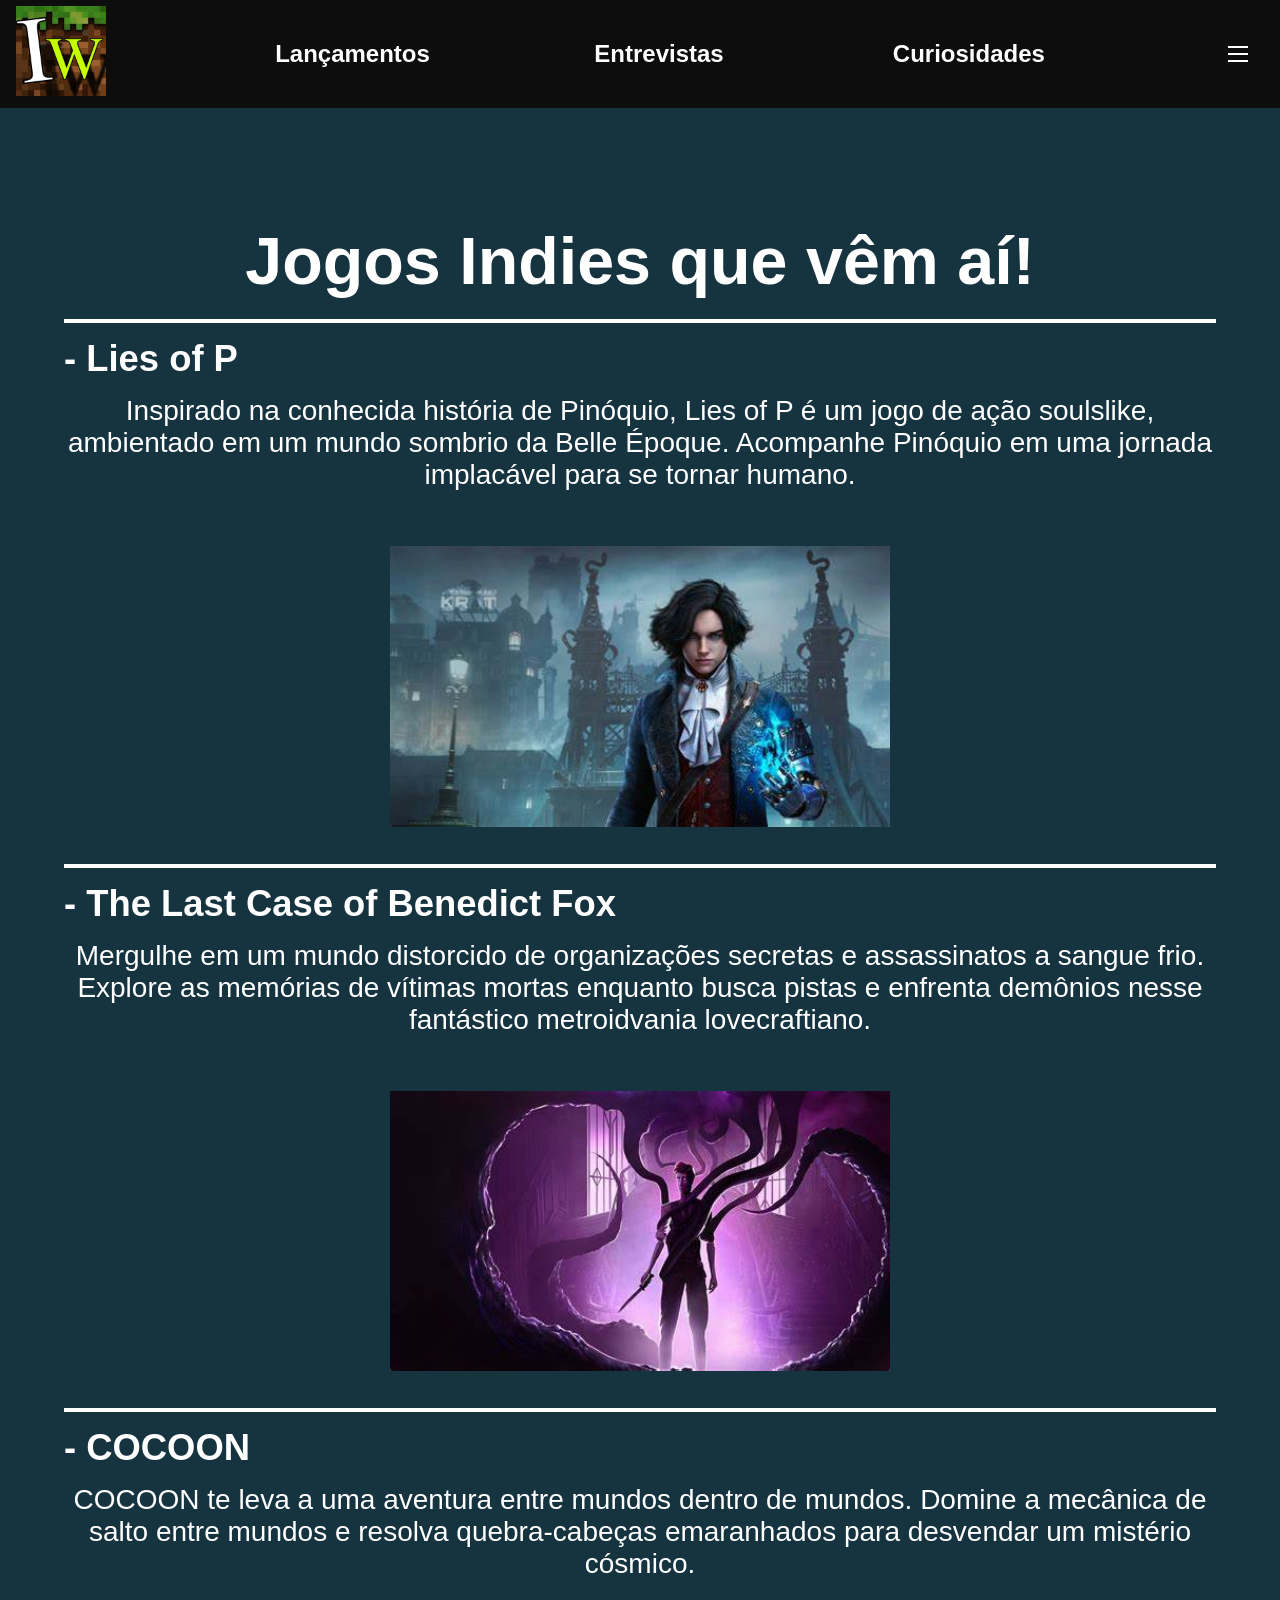
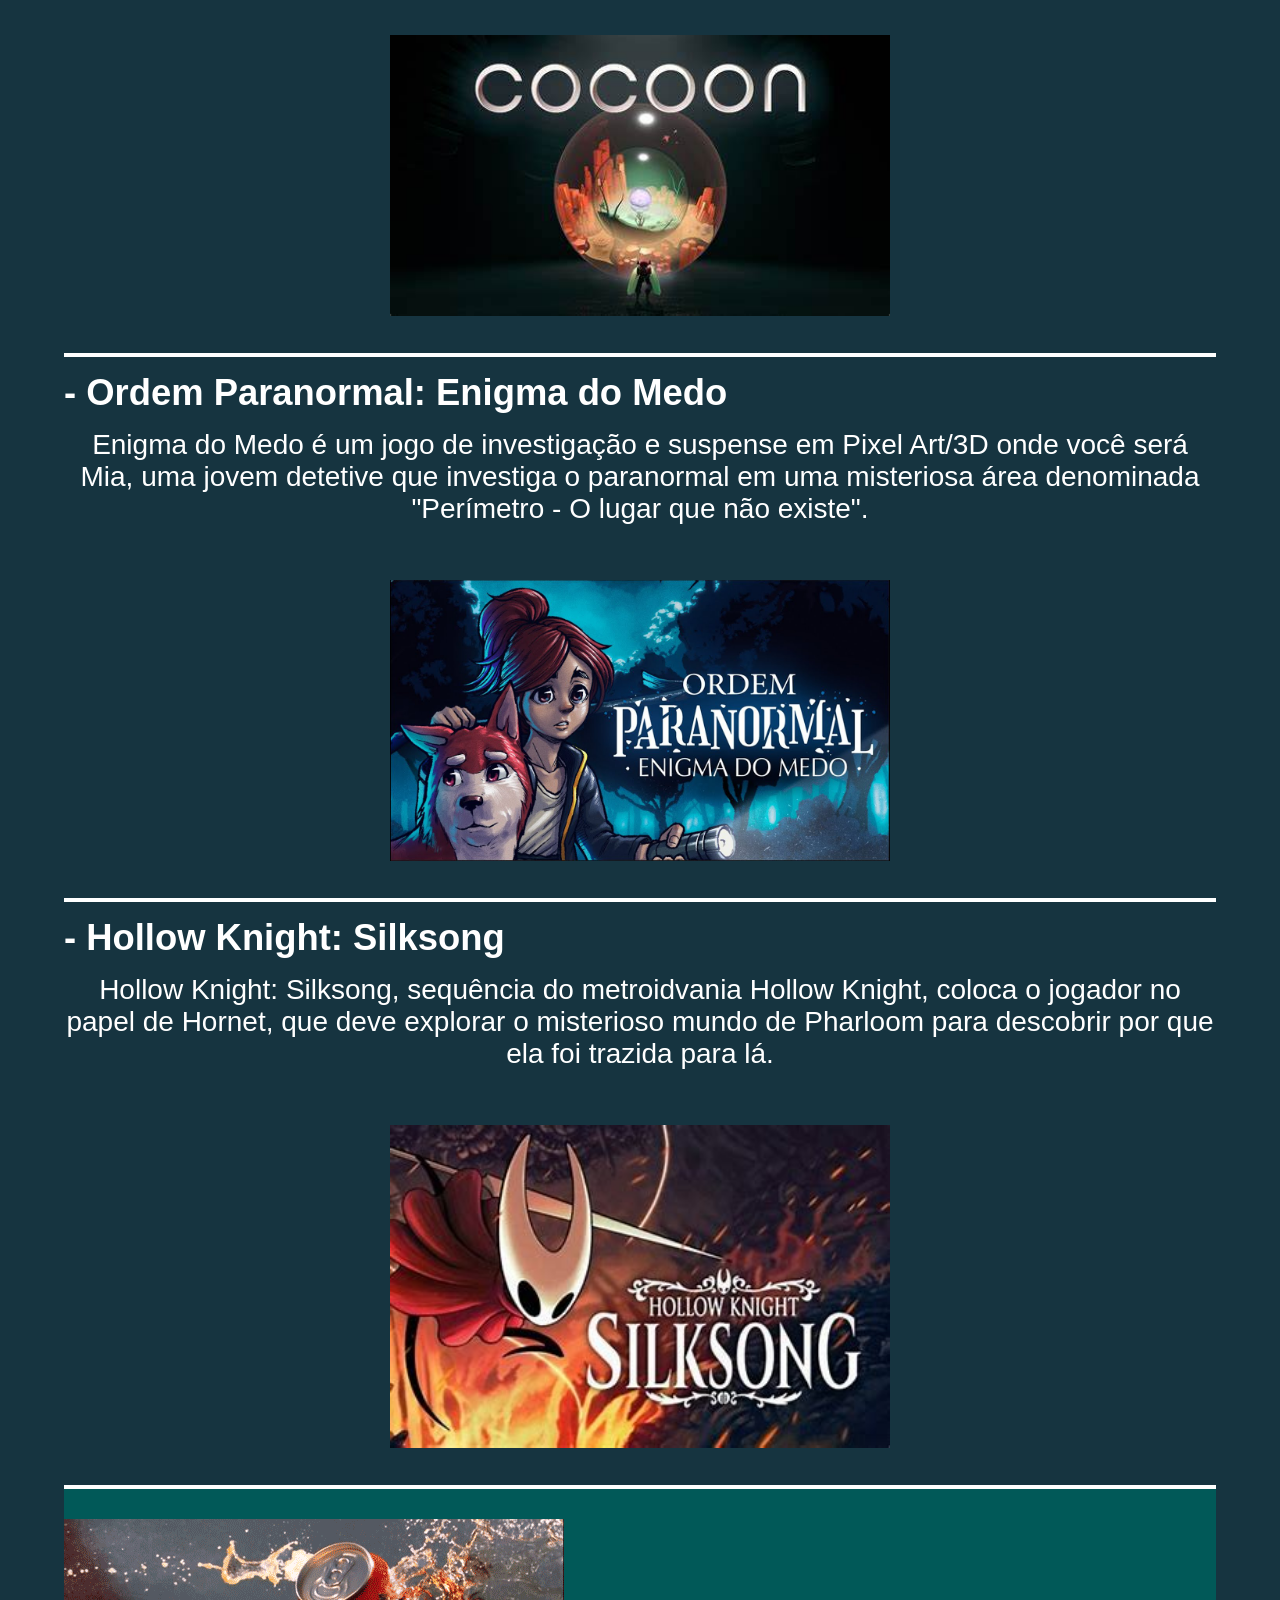
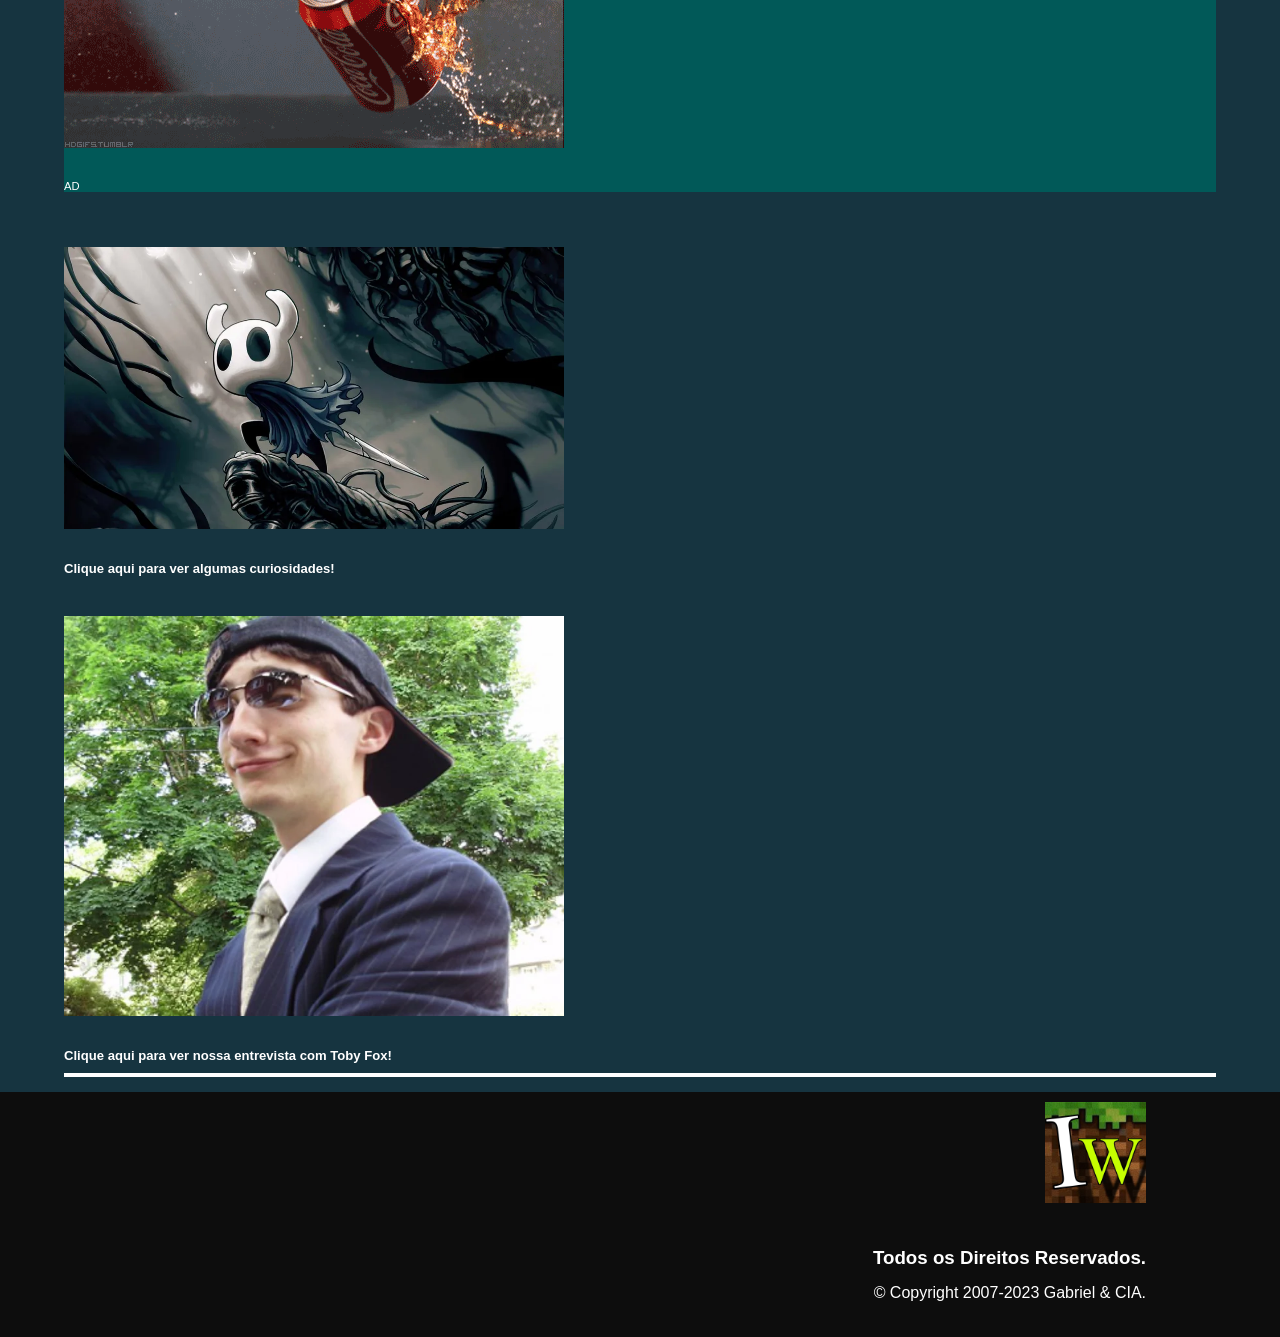
<file: lancamentos.html>
<!DOCTYPE html>
<html lang="pt-br">

<head>
    <meta charset="UTF-8">
    <meta http-equiv="X-UA-Compatible" content="IE=edge">
    <meta name="viewport" content="width=device-width, initial-scale=1.0">
    <title>Indie World</title>
    <link rel="shortcut icon" href="img/favicon.ico" type="image/x-icon">
    <link rel="stylesheet" href="style-main.css">
    <link rel="stylesheet" href="carrosel.css">
</head>

<body>
    <header id="header">
        <a id="logo" href="index.html"> <img class="logotipo" src="img/logo.jpeg" alt="logo"></a>
        <a id="logo" href="lancamentos.html">Lançamentos</a>
        <a id="logo" href="entrevistas.html">Entrevistas</a>
        <a id="logo" href="curiosidades.html">Curiosidades</a>
        <nav id="nav">
            <button id="btn-mobile">
                <span id="hamburger"></span>
            </button>
            <ul id="menu">
                <li><a href="#introducao">Jogos Indies que vêm aí!</a>
                </li>

            </ul>
        </nav>
    </header>
    <main>
        <section id="introducao">
            <div id="jogos">
                <h1 class="pergunta">Jogos Indies que vêm aí!</h1>
                <div id="paragrafo">
                    <h2 class="aga2"> - Lies of P</h2>
                    <p>Inspirado na conhecida história de Pinóquio, Lies of P é um jogo de ação soulslike,
                        ambientado em um mundo sombrio da Belle Époque. Acompanhe Pinóquio em uma jornada
                        implacável para se tornar humano.
                    </p>
                    <img class="images" src="img/liesofp.jpg" alt="mentiras">
                </div>
                <div id="paragrafo">
                    <h2 class="aga2"> - The Last Case of Benedict Fox</h2>
                    <p>Mergulhe em um mundo distorcido de organizações secretas e assassinatos a sangue frio.
                        Explore as memórias de vítimas mortas enquanto busca pistas e enfrenta demônios
                        nesse fantástico metroidvania lovecraftiano.
                    </p>
                    <img class="images" src="img/tlcofbfox.jpg" alt="the last case of Benedict Fox">
                </div>
                <div id="paragrafo">
                    <h2 class="aga2"> - COCOON</h2>
                    <p>COCOON te leva a uma aventura entre mundos dentro de mundos.
                        Domine a mecânica de salto entre mundos e resolva quebra-cabeças
                        emaranhados para desvendar um mistério cósmico.
                    </p>
                    <img class="images" src="img/coccon.jpg" alt="coccon">
                </div>
                <div id="paragrafo">
                    <h2 class="aga2">- Ordem Paranormal: Enigma do Medo</h2>
                    <p>Enigma do Medo é um jogo de investigação e suspense em Pixel Art/3D onde você será Mia,
                        uma jovem detetive que investiga o paranormal em uma misteriosa área denominada "Perímetro - O
                        lugar
                        que não existe".</p>
                    <img class="images" src="img/opedm.jpg" alt="Enigma do Medo">
                </div>
                <div id="paragrafo">
                    <h2 class="aga2">- Hollow Knight: Silksong</h2>
                    <p>Hollow Knight: Silksong, sequência do metroidvania Hollow Knight,
                        coloca o jogador no papel de Hornet, que deve explorar o misterioso mundo
                        de Pharloom para descobrir por que ela foi trazida para lá.</p>
                    <img class="images" src="img/hksilksong.jpg" hollow Knight">
                </div>
            </div>
            <div id="anuncio">
                <a href="https://www.coca-cola.com.br/">
                    <img class="images" src="img/cocacolaad.gif" alt="Anuncio">
                    <p class="ads">AD</p>
                </a>
            </div>
            <div id="jogos2">
                <a href="curiosidades.html"> <img class="images" src="img/hollow-knight.webp" alt="cu">

                </a>
                <h3 class="ads">Clique aqui para ver algumas curiosidades!</h3>
                <a href="entrevistas.html"> <img class="images" src="img/tobyfox.webp" alt="toby">

                </a>
                <h3 class="ads">Clique aqui para ver nossa entrevista com Toby Fox!</h3>
        </section>
        </section>
    </main>
    <footer>
        <div id="final">
            <strong>
                <a href="index.html"><img class="logotipo2" src="img/logo.jpeg" alt="footer logo"></a>
            </strong>

            <h3>
                Todos os Direitos Reservados.
            </h3>
            <p>
                © Copyright 2007-2023 Gabriel & CIA.
            </p>
        </div>
    </footer>
    <script src="menu.js"></script>

</body>

</html>
</file>
<file: style-main.css>
@charset "UTF-8";

@import url('https://fonts.googleapis.com/css2?family=Lora&display=swap');


* {
  box-sizing: border-box;
}

html {
  scroll-behavior: smooth;
}

:root {
  --cor-principal: #011F26;
  --cor-texto: #ffffff;
  --fonte-legal: 'Montserrat', sans-serif;
}

body,
ul {
  margin: 0px;
  padding: 0px;
}

body {
  height: 100vh;
  background-color: var(--cor-principal);
  color: var(--cor-texto);
  font-family: var(--fonte-legal);
}

main {
  background-color: #163440;
  box-shadow: 20px 20px #031926;
  padding: 10px 5%;
}


/* Navegação */

a {
  color: rgb(255, 255, 255);
  text-decoration: none;
  font-family: var(--fonte-legal);
  position: relative;
  cursor: pointer;
  max-width: 150px;
}

a::after {
  background-color: rgba(255, 255, 255, 0.904);
  content: "";
  position: absolute;
  bottom: -5px;
  height: 4px;
  width: 100%;
  left: 0;
  transition: 0.3s;
  transition-timing-function: ease-in-out;
  transform: scaleX(0);
}

a:hover::after {
  transform: scaleX(1);
}

#logo {
  font-size: clamp(0.5em, 0.75em + 2vw, 1.5em);
  font-weight: bold;
}

#header {
  box-sizing: border-box;
  height: 12vh;
  padding: 1rem;
  display: flex;
  align-items: center;
  justify-content: space-between;
  box-shadow: 0px 20px 5px 0px rgba(0, 0, 0, 0.3);
  background: #0D0D0D;
}

#nav {
  display: flex;
  align-items: center;
  gap: .5rem;
}

#img-header {
  align-items: center;
  height: 150%;
  width: 30%;

}


/* Botão da Navegação */

#menu {
  display: block;
  list-style: none;
  text-align: center;
  gap: .5rem;
  letter-spacing: 2.5px;
  position: absolute;
  width: 100%;
  top: 70px;
  right: 0px;
  background: #0D0D0D;
  box-shadow: 0px 20px 5px 0px rgba(0, 0, 0, 0.3);
  opacity: 0.98;
  transition: .6s;
  z-index: 1000;
  height: 0px;
  visibility: hidden;
  overflow-y: hidden;
}

#menu a {
  display: block;
  padding: 1rem 0;
  margin: 0 1rem;
  border-bottom: 2px solid rgba(0, 0, 0, .05);
}

#nav.active #menu {
  display: block;
  height: calc(50vh - 70px);
  visibility: visible;
  overflow-y: auto;
}

#btn-mobile {
  display: flex;
  padding: .5rem 1rem;
  font-size: 1rem;
  border: none;
  background: none;
  cursor: pointer;
}

#hamburger {
  border-top: 2px solid white;
  width: 20px;
}

#hamburger::after,
#hamburger::before {
  content: '';
  display: block;
  width: 20px;
  height: 2px;
  background-color: white;
  margin-top: 5px;
  transition: .3s;
  position: relative;
}

#nav.active #hamburger {
  border-top-color: transparent;
}

#nav.active #hamburger::before {
  transform: rotate(135deg);
}

#nav.active #hamburger::after {
  transform: rotate(-135deg);
  top: -7px;
}


.div {
  border: #D90416;
}

.coluna {
  display: grid;
  grid-template-columns: 1fr 3fr 1fr;
  grid-template-rows: 150px 1fr 300px;
  justify-content: space-evenly;


}

.itens {
  min-height: 100px;

}

#title {
  font-size: clamp(1em, 0.75em + 2vw, 2em);
  text-align: center;

}

div#title {
  grid-column: 2;
}

div#jogos,
div#anuncio
div#jogos2 {
  grid-column: 1;
  text-align: center;
  font-size: clamp(1.5em, 1em + 3vw, 2.5em);

}

#anuncio {
  background-color: #015958;

}

.containerDois {
  display: flex;
}

#giphy {
  width: 100%;
  height: 0;
  padding-bottom: 100%;
  position: relative;
}

#indie {
  font-size: clamp(1.5em, 1em + 2vw, 2.5em);
  text-align: center;
  background-color: #015958;

}

#introducao,
#section,
#section2,
#bloco {
  font-size: clamp(0.1em, 0.3em + 1vw, 0.7em);
  border-bottom: 0.5vh solid white;
  margin-top: 5px;
  margin-bottom: 5px;
}

.pergunta {
  font-size: clamp(1.5em, 1em + 3vw, 2.5em);
  padding-top: 100px;
  padding-bottom: 20px;
  color: #ffffff;
  text-align: center;
  border-bottom: 0.5vh solid white;
}

.aga2 {
  text-align: left;
  font-size: clamp(0.3em, 0.8em + 1.2vw, 1.3em);
  margin-top: 15px;

}

#paragrafo {
  border-bottom: 0.5vh solid white;
}

.images,
.logotipo,
.logotipo2 {
  max-width: 500px;
  max-height: 400px;
  width: 50%;
  height: 100%;
  margin-top: 30px;
  margin-bottom: 30px;
}

footer {
  background-color: #0D0D0D;
  width: 100%;

}

#final {
  text-align: right;
  margin: 0px 70px 20px 70px;
  padding: 10px 5%;
  font-size: clamp(0.1em, 0.5em + 1.5vw, 1em);
}

#final a {
  text-align: left;
}

h3 {
  margin-top: 40px;
  margin-bottom: 10px;
}

p,
li {
  margin-top: 15px;
  margin-bottom: 25px;
}

.name {
  text-align: left;
  margin-top: 20px;
  margin-bottom: 20px;
}

.ads {
  margin-top: 0px;
}

.logotipo {
  width: 10vh;
  height: 10%;
  margin-top: 0px;
  margin-bottom: 0px;
}
.logotipo2 {
  width: 10%;
  height: 80%;
  margin-top: 0px;
  margin-bottom: 0px;
}
</file>
<file: carrosel.css>
* {
  padding: 0;
  margin: 0;
  box-sizing: border-box;
}

.container {
  position: relative;
  padding: 15px;
  max-width: 500px;
  margin: 0 auto;
}

.img-puxador {
  width: 100%;
  height: 100%;
  overflow: hidden;
  position: relative;
}

.img {
  display: flex;
  width: 100%;
  object-fit: cover;
}

.img img {
  width: 100%;
  height: 100%;
  animation: slide 15s infinite;
}

@keyframes slide {

  0%,
  100% {
    transform: translateX(0);
  }

  25% {
    transform: translateX(-100%);
  }

  50% {
    transform: translateX(-200%);
  }

  75% {
    transform: translateX(-300%);
  }

  0%,
  100% {
    transform: translateX(0);
  }
}

@media screen and (max-width: 769) {

  .container,
  .img-puxador,
  .img img {
    max-width: 300px;
    max-height: 200px;
    width: 50%;
    height: 50%;
    margin-top: 30px;
    margin-bottom: 30px;
  }

}
</file>
